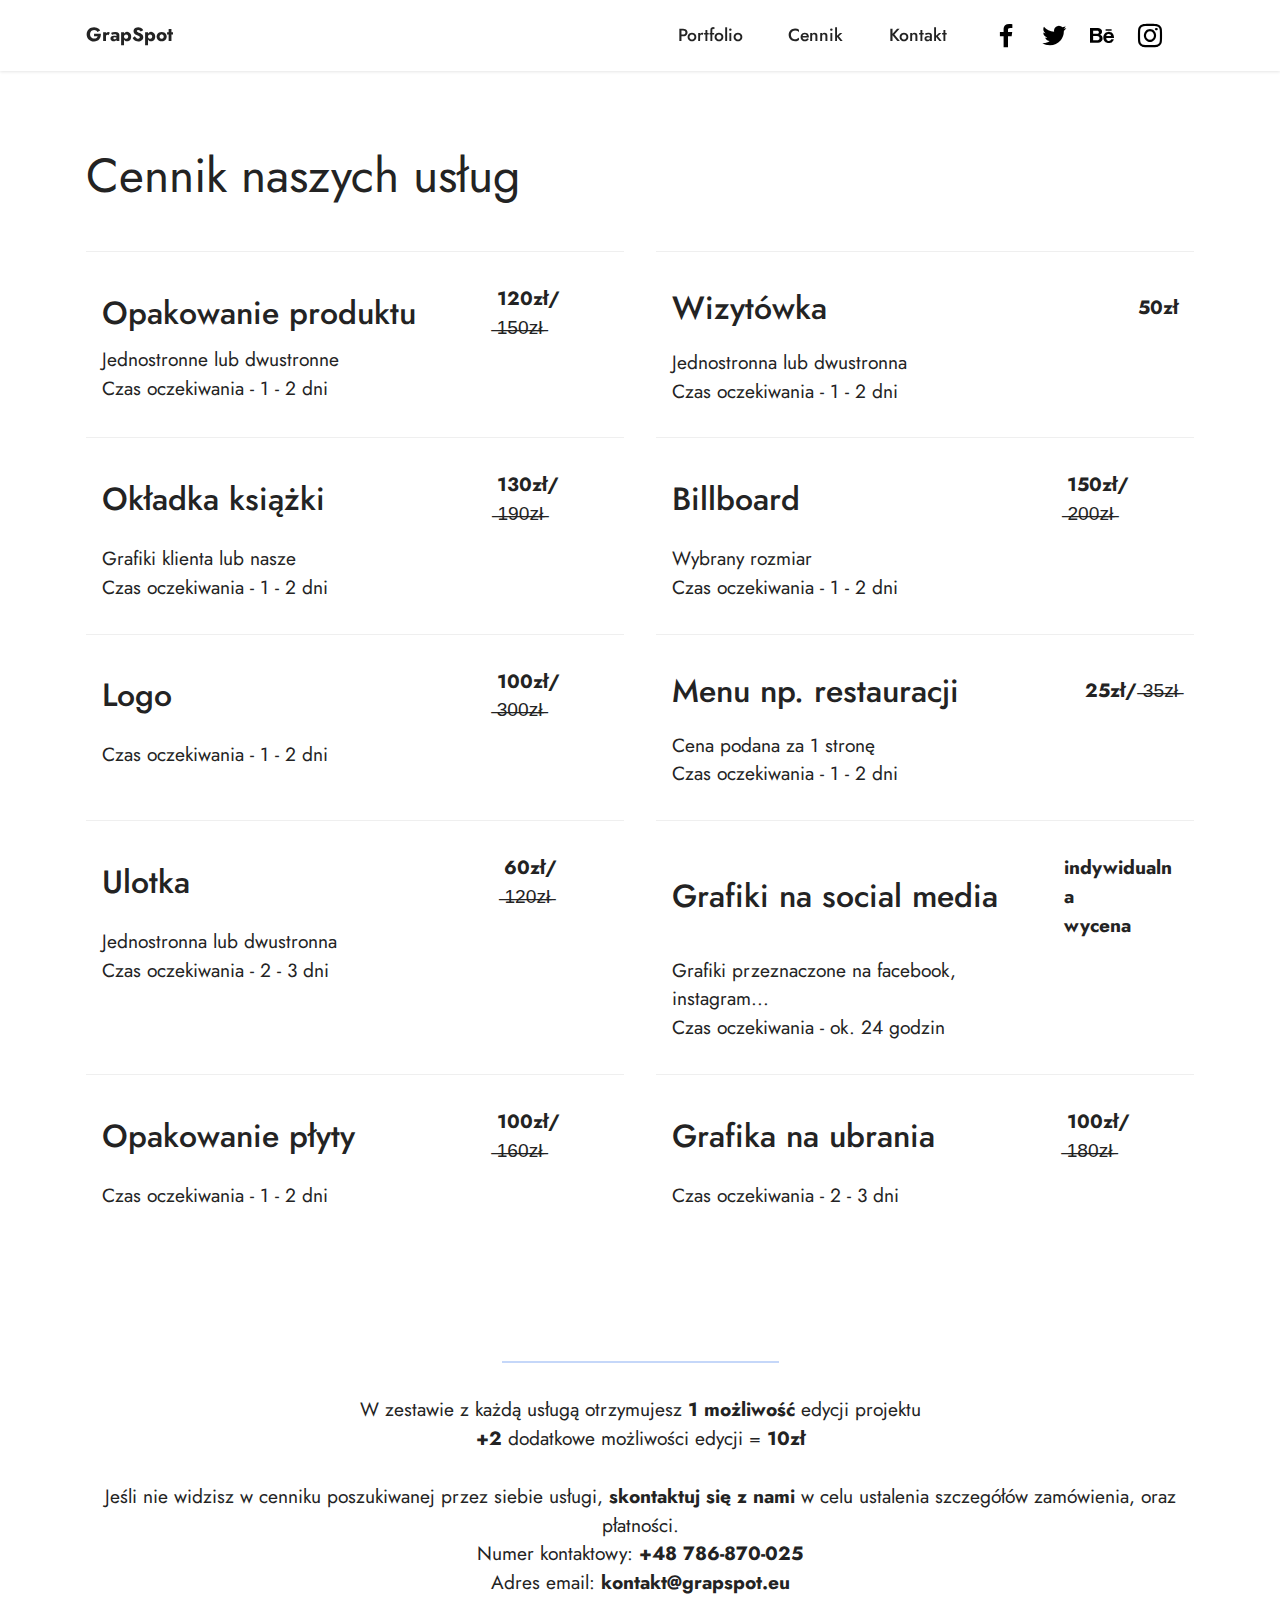
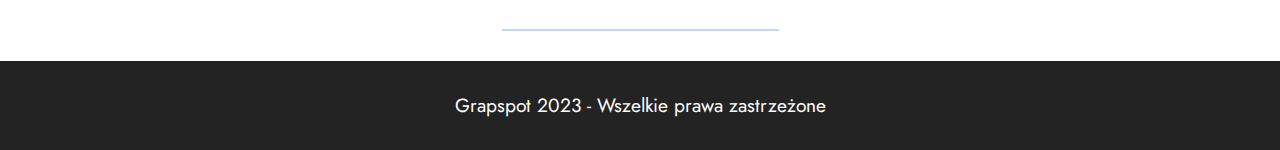
<file: prices.html>
<!DOCTYPE html>
<html  >
<head>
  
  <meta charset="UTF-8">
  <meta http-equiv="X-UA-Compatible" content="IE=edge">
  
  <meta name="viewport" content="width=device-width, initial-scale=1, minimum-scale=1">
  <link rel="shortcut icon" href="assets/images/logo-nofont.png" type="image/x-icon">
  <meta name="description" content="">
  
  
  <title>Cennik</title>
  <link rel="stylesheet" href="assets/bootstrap/css/bootstrap.min.css">
  <link rel="stylesheet" href="assets/bootstrap/css/bootstrap-grid.min.css">
  <link rel="stylesheet" href="assets/bootstrap/css/bootstrap-reboot.min.css">
  <link rel="stylesheet" href="assets/dropdown/css/style.css">
  <link rel="stylesheet" href="assets/socicon/css/styles.css">
  <link rel="stylesheet" href="assets/theme/css/style.css">
  <link rel="preload" href="https://fonts.googleapis.com/css?family=Jost:100,200,300,400,500,600,700,800,900,100i,200i,300i,400i,500i,600i,700i,800i,900i&display=swap" as="style" onload="this.onload=null;this.rel='stylesheet'">
  <noscript><link rel="stylesheet" href="https://fonts.googleapis.com/css?family=Jost:100,200,300,400,500,600,700,800,900,100i,200i,300i,400i,500i,600i,700i,800i,900i&display=swap"></noscript>
  <link rel="preload" as="style" href="assets/mobirise/css/mbr-additional.css"><link rel="stylesheet" href="assets/mobirise/css/mbr-additional.css" type="text/css">

  
  
  
</head>
<body>
  
  <section data-bs-version="5.1" class="menu menu1 cid-tl0vBkJvWO" once="menu" id="menu1-t">
    

    <nav class="navbar navbar-dropdown navbar-fixed-top navbar-expand-lg">
        <div class="container">
            <div class="navbar-brand">
                
                <span class="navbar-caption-wrap"><a class="navbar-caption text-black text-primary display-7" href="index.html#header19-3">GrapSpot</a></span>
            </div>
            <button class="navbar-toggler" type="button" data-toggle="collapse" data-bs-toggle="collapse" data-target="#navbarSupportedContent" data-bs-target="#navbarSupportedContent" aria-controls="navbarNavAltMarkup" aria-expanded="false" aria-label="Toggle navigation">
                <div class="hamburger">
                    <span></span>
                    <span></span>
                    <span></span>
                    <span></span>
                </div>
            </button>
            <div class="collapse navbar-collapse" id="navbarSupportedContent">
                <ul class="navbar-nav nav-dropdown nav-right" data-app-modern-menu="true"><li class="nav-item"><a class="nav-link link text-black text-primary display-4" href="portfolio.html">Portfolio</a></li>
                    <li class="nav-item"><a class="nav-link link text-black text-primary display-4" href="prices.html">Cennik</a></li>
                    <li class="nav-item"><a class="nav-link link text-black text-primary display-4" href="https://www.instagram.com/grapspot.eu/" target="_blank">Kontakt</a>
                    </li></ul>
                <div class="icons-menu">
                    <a class="iconfont-wrapper" href="https://www.facebook.com/GrapSpot" target="_blank">
                        <span class="p-2 mbr-iconfont socicon-facebook socicon"></span>
                    </a>
                    <a class="iconfont-wrapper" href="https://twitter.com/GrapSpot" target="_blank">
                        <span class="p-2 mbr-iconfont socicon-twitter socicon"></span>
                    </a>
                    <a class="iconfont-wrapper" href="https://www.behance.net/grapspot" target="_blank">
                        <span class="p-2 mbr-iconfont socicon-behance socicon"></span>
                    </a>
                    <a class="iconfont-wrapper" href="https://www.instagram.com/grapspot.eu/" target="_blank">
                        <span class="p-2 mbr-iconfont socicon-instagram socicon"></span>
                    </a>
                </div>
                
            </div>
        </div>
    </nav>
</section>

<section data-bs-version="5.1" class="services3 cid-tl6g9DCO1p" id="services3-v">
    <!---->
    
    <!---->
    <!--Overlay-->
    
    <!--Container-->
    <div class="container">
        <div class="row">
            <!--Titles-->
            <div class="title pb-5 col-12">
                <h2 class="align-left mbr-fonts-style display-2">
                    Cennik naszych usług</h2>
                
            </div>
            <!--Card-1-->
            <div class="card px-3 col-12 col-md-6">
                <div class="card-wrapper media-container-row media-container-row">
                    <div class="card-box">
                        <div class="top-line pb-1">
                            <h4 class="card-title mbr-fonts-style display-5">
                                Opakowanie produktu</h4>
                            <p class="mbr-text card-title cost mbr-fonts-style m-0 display-7"><strong>
                                120zł/</strong> ̶1̶5̶0̶z̶ł̶<br></p>
                        </div>
                        <div class="bottom-line">
                            <p class="mbr-text mbr-fonts-style display-7">
                                Jednostronne lub dwustronne<br>Czas oczekiwania - 1 - 2 dni<br></p>
                        </div>
                    </div>
                </div>
            </div>
            <!--Card-2-->
            <div class="card px-3 col-12 col-md-6">
                <div class="card-wrapper media-container-row media-container-row">
                    <div class="card-box">
                        <div class="top-line pb-3">
                            <h4 class="card-title mbr-fonts-style display-5">
                                Wizytówka</h4>
                            <p class="mbr-text card-title cost mbr-fonts-style m-0 display-7"><strong>
                                50zł</strong></p>
                        </div>
                        <div class="bottom-line">
                            <p class="mbr-text mbr-fonts-style display-7">
                                Jednostronna lub dwustronna<br>Czas oczekiwania - 1 - 2 dni<br></p>
                        </div>
                    </div>
                </div>
            </div>
            <!--Card-3-->
            <div class="card px-3 col-12 col-md-6">
                <div class="card-wrapper media-container-row media-container-row">
                    <div class="card-box">
                        <div class="top-line pb-3">
                            <h4 class="card-title mbr-fonts-style display-5">
                                Okładka książki</h4>
                            <p class="mbr-text card-title cost mbr-fonts-style m-0 display-7"><strong>
                                130zł/</strong> ̶1̶9̶0̶z̶ł̶</p>
                        </div>
                        <div class="bottom-line">
                            <p class="mbr-text mbr-fonts-style display-7">
                                Grafiki klienta lub nasze<br>Czas oczekiwania - 1 - 2 dni</p>
                        </div>
                    </div>
                </div>
            </div>
            <!--Card-4-->
            <div class="card px-3 col-12 col-md-6">
                <div class="card-wrapper media-container-row media-container-row">
                    <div class="card-box">
                        <div class="top-line pb-3">
                            <h4 class="card-title mbr-fonts-style display-5">
                                Billboard</h4>
                            <p class="mbr-text card-title cost mbr-fonts-style m-0 display-7"><strong>150zł/</strong> ̶2̶0̶0̶z̶ł̶</p>
                        </div>
                        <div class="bottom-line">
                            <p class="mbr-text mbr-fonts-style display-7">
                                Wybrany rozmiar<br>Czas oczekiwania - 1 - 2 dni<br></p>
                        </div>
                    </div>
                </div>
            </div>
            <!--Card-5-->
            <div class="card px-3 col-12 col-md-6">
                <div class="card-wrapper media-container-row media-container-row">
                    <div class="card-box">
                        <div class="top-line pb-3">
                            <h4 class="card-title mbr-fonts-style display-5">
                                Logo</h4>
                            <p class="mbr-text card-title cost mbr-fonts-style m-0 display-7"><strong>
                                100zł/</strong> ̶3̶0̶0̶z̶ł̶</p>
                        </div>
                        <div class="bottom-line">
                            <p class="mbr-text mbr-fonts-style display-7">
                                Czas oczekiwania - 1 - 2 dni</p>
                        </div>
                    </div>
                </div>
            </div>
            <!--Card-6-->
            <div class="card px-3 col-12 col-md-6">
                <div class="card-wrapper media-container-row media-container-row">
                    <div class="card-box">
                        <div class="top-line pb-3">
                            <h4 class="card-title mbr-fonts-style display-5">
                                Menu np. restauracji</h4>
                            <p class="mbr-text card-title cost mbr-fonts-style m-0 display-7"><strong>25zł/</strong> ̶3̶5̶z̶ł̶</p>
                        </div>
                        <div class="bottom-line">
                            <p class="mbr-text mbr-fonts-style display-7">
                                Cena podana za 1 stronę<br>Czas oczekiwania - 1 - 2 dni<br></p>
                        </div>
                    </div>
                </div>
            </div>
            <!--Card-7-->
            <div class="card px-3 col-12 col-md-6">
                <div class="card-wrapper media-container-row media-container-row">
                    <div class="card-box">
                        <div class="top-line pb-3">
                            <h4 class="card-title mbr-fonts-style display-5">
                                Ulotka</h4>
                            <p class="mbr-text card-title cost mbr-fonts-style m-0 display-7"><strong>60zł/</strong> ̶1̶2̶0̶z̶ł̶</p>
                        </div>
                        <div class="bottom-line">
                            <p class="mbr-text mbr-fonts-style display-7">
                                Jednostronna lub dwustronna<br>Czas oczekiwania - 2 - 3 dni<br></p>
                        </div>
                    </div>
                </div>
            </div>
            <!--Card-8-->
            <div class="card px-3 col-12 col-md-6">
                <div class="card-wrapper media-container-row media-container-row">
                    <div class="card-box">
                        <div class="top-line pb-3">
                            <h4 class="card-title mbr-fonts-style display-5">
                                Grafiki na social media</h4>
                            <p class="mbr-text card-title cost mbr-fonts-style m-0 display-7"><strong>indywidualna<br>wycena</strong></p>
                        </div>
                        <div class="bottom-line">
                            <p class="mbr-text mbr-fonts-style display-7">
                                Grafiki przeznaczone na facebook, instagram...<br>Czas oczekiwania - ok. 24 godzin<br></p>
                        </div>
                    </div>
                </div>
            </div>
            <!--Card-9-->
            <div class="card px-3 col-12 col-md-6">
                <div class="card-wrapper media-container-row media-container-row">
                    <div class="card-box">
                        <div class="top-line pb-3">
                            <h4 class="card-title mbr-fonts-style display-5">
                                Opakowanie płyty</h4>
                            <p class="mbr-text card-title cost mbr-fonts-style m-0 display-7"><strong>100zł/</strong> ̶1̶6̶0̶z̶ł̶</p>
                        </div>
                        <div class="bottom-line">
                            <p class="mbr-text mbr-fonts-style display-7">Czas oczekiwania - 1 - 2 dni</p>
                        </div>
                    </div>
                </div>
            </div>
            <!--Card-10-->
            <div class="card px-3 col-12 col-md-6">
                <div class="card-wrapper media-container-row media-container-row">
                    <div class="card-box">
                        <div class="top-line pb-3">
                            <h4 class="card-title mbr-fonts-style display-5">
                                Grafika na ubrania</h4>
                            <p class="mbr-text card-title cost mbr-fonts-style m-0 display-7"><strong>
                                100zł/</strong> ̶1̶8̶0̶z̶ł̶</p>
                        </div>
                        <div class="bottom-line">
                            <p class="mbr-text mbr-fonts-style display-7">
                                Czas oczekiwania - 2 - 3 dni
                            </p>
                        </div>
                    </div>
                </div>
            </div>
            <!--Card-11-->
            
            <!--Card-12-->
            
        </div>
    </div>
</section>

<section data-bs-version="5.1" class="mbr-section article content9 cid-tl6iRLyv3e" id="content9-w">
    
     

    <div class="container">
        <div class="inner-container" style="width: 100%;">
            <hr class="line" style="width: 25%;">
            <div class="section-text align-center mbr-fonts-style display-7">W zestawie z każdą usługą otrzymujesz <strong>1 możliwość</strong> edycji projektu<div><strong>+2</strong> dodatkowe możliwości edycji = <strong>10zł</strong><br><br>Jeśli nie widzisz w cenniku poszukiwanej przez siebie usługi, <strong>skontaktuj się z nami</strong> w celu ustalenia szczegółów zamówienia, oraz płatności.
<div>Numer kontaktowy: <strong>+48 786-870-025
</strong></div><div>Adres email: <strong>kontakt@grapspot.eu</strong></div></div></div>
            <hr class="line" style="width: 25%;">
        </div>
        </div>
</section>

<section data-bs-version="5.1" class="footer7 cid-tl15AIDRrR" once="footers" id="footer7-u">

    

    

    <div class="container">
        <div class="media-container-row align-center mbr-white">
            <div class="col-12">
                <p class="mbr-text mb-0 mbr-fonts-style display-7">
                    Grapspot 2023 - Wszelkie prawa zastrzeżone</p>
            </div>
        </div>
    </div>
</section><section><a href="https://mobiri.se"></a><a href="https://mobiri.se"></a></section><script src="assets/bootstrap/js/bootstrap.bundle.min.js"></script>  <script src="assets/smoothscroll/smooth-scroll.js"></script>  <script src="assets/ytplayer/index.js"></script>  <script src="assets/dropdown/js/navbar-dropdown.js"></script>  <script src="assets/theme/js/script.js"></script>  
  
  
</body>
</html>
</file>
<file: assets/dropdown/css/style.css>
.navbar-dropdown {
  left: 0;
  padding: 0;
  position: absolute;
  right: 0;
  top: 0;
  transition: all 0.45s ease;
  z-index: 1030;
  background: #282828; }
  .navbar-dropdown .navbar-logo {
    margin-right: 0.8rem;
    transition: margin 0.3s ease-in-out;
    vertical-align: middle; }
    .navbar-dropdown .navbar-logo img {
      height: 3.125rem;
      transition: all 0.3s ease-in-out; }
    .navbar-dropdown .navbar-logo.mbr-iconfont {
      font-size: 3.125rem;
      line-height: 3.125rem; }
  .navbar-dropdown .navbar-caption {
    font-weight: 700;
    white-space: normal;
    vertical-align: -4px;
    line-height: 3.125rem !important; }
    .navbar-dropdown .navbar-caption, .navbar-dropdown .navbar-caption:hover {
      color: inherit;
      text-decoration: none; }
  .navbar-dropdown .mbr-iconfont + .navbar-caption {
    vertical-align: -1px; }
  .navbar-dropdown.navbar-fixed-top {
    position: fixed; }
  .navbar-dropdown .navbar-brand span {
    vertical-align: -4px; }
  .navbar-dropdown.bg-color.transparent {
    background: none; }
  .navbar-dropdown.navbar-short .navbar-brand {
    padding: 0.625rem 0; }
    .navbar-dropdown.navbar-short .navbar-brand span {
      vertical-align: -1px; }
  .navbar-dropdown.navbar-short .navbar-caption {
    line-height: 2.375rem !important;
    vertical-align: -2px; }
  .navbar-dropdown.navbar-short .navbar-logo {
    margin-right: 0.5rem; }
    .navbar-dropdown.navbar-short .navbar-logo img {
      height: 2.375rem; }
    .navbar-dropdown.navbar-short .navbar-logo.mbr-iconfont {
      font-size: 2.375rem;
      line-height: 2.375rem; }
  .navbar-dropdown.navbar-short .mbr-table-cell {
    height: 3.625rem; }
  .navbar-dropdown .navbar-close {
    left: 0.6875rem;
    position: fixed;
    top: 0.75rem;
    z-index: 1000; }
  .navbar-dropdown .hamburger-icon {
    content: "";
    display: inline-block;
    vertical-align: middle;
    width: 16px;
    -webkit-box-shadow: 0 -6px 0 1px #282828,0 0 0 1px #282828,0 6px 0 1px #282828;
    -moz-box-shadow: 0 -6px 0 1px #282828,0 0 0 1px #282828,0 6px 0 1px #282828;
    box-shadow: 0 -6px 0 1px #282828,0 0 0 1px #282828,0 6px 0 1px #282828; }

.dropdown-menu .dropdown-toggle[data-toggle="dropdown-submenu"]::after {
  border-bottom: 0.35em solid transparent;
  border-left: 0.35em solid;
  border-right: 0;
  border-top: 0.35em solid transparent;
  margin-left: 0.3rem; }

.dropdown-menu .dropdown-item:focus {
  outline: 0; }

.nav-dropdown {
  font-size: 0.75rem;
  font-weight: 500;
  height: auto !important; }
  .nav-dropdown .nav-btn {
    padding-left: 1rem; }
  .nav-dropdown .link {
    margin: .667em 1.667em;
    font-weight: 500;
    padding: 0;
    transition: color .2s ease-in-out; }
    .nav-dropdown .link.dropdown-toggle {
      margin-right: 2.583em; }
      .nav-dropdown .link.dropdown-toggle::after {
        margin-left: .25rem;
        border-top: 0.35em solid;
        border-right: 0.35em solid transparent;
        border-left: 0.35em solid transparent;
        border-bottom: 0; }
      .nav-dropdown .link.dropdown-toggle[aria-expanded="true"] {
        margin: 0;
        padding: 0.667em 3.263em  0.667em 1.667em; }
  .nav-dropdown .link::after,
  .nav-dropdown .dropdown-item::after {
    color: inherit; }
  .nav-dropdown .btn {
    font-size: 0.75rem;
    font-weight: 700;
    letter-spacing: 0;
    margin-bottom: 0;
    padding-left: 1.25rem;
    padding-right: 1.25rem; }
  .nav-dropdown .dropdown-menu {
    border-radius: 0;
    border: 0;
    left: 0;
    margin: 0;
    padding-bottom: 1.25rem;
    padding-top: 1.25rem;
    position: relative; }
  .nav-dropdown .dropdown-submenu {
    margin-left: 0.125rem;
    top: 0; }
  .nav-dropdown .dropdown-item {
    font-weight: 500;
    line-height: 2;
    padding: 0.3846em 4.615em 0.3846em 1.5385em;
    position: relative;
    transition: color .2s ease-in-out, background-color .2s ease-in-out; }
    .nav-dropdown .dropdown-item::after {
      margin-top: -0.3077em;
      position: absolute;
      right: 1.1538em;
      top: 50%; }
    .nav-dropdown .dropdown-item:focus, .nav-dropdown .dropdown-item:hover {
      background: none; }

@media (max-width: 767px) {
  .nav-dropdown.navbar-toggleable-sm {
    bottom: 0;
    display: none;
    left: 0;
    overflow-x: hidden;
    position: fixed;
    top: 0;
    transform: translateX(-100%);
    -ms-transform: translateX(-100%);
    -webkit-transform: translateX(-100%);
    width: 18.75rem;
    z-index: 999; } }
.nav-dropdown.navbar-toggleable-xl {
  bottom: 0;
  display: none;
  left: 0;
  overflow-x: hidden;
  position: fixed;
  top: 0;
  transform: translateX(-100%);
  -ms-transform: translateX(-100%);
  -webkit-transform: translateX(-100%);
  width: 18.75rem;
  z-index: 999; }

.nav-dropdown-sm {
  display: block !important;
  overflow-x: hidden;
  overflow: auto;
  padding-top: 3.875rem; }
  .nav-dropdown-sm::after {
    content: "";
    display: block;
    height: 3rem;
    width: 100%; }
  .nav-dropdown-sm.collapse.in ~ .navbar-close {
    display: block !important; }
  .nav-dropdown-sm.collapsing, .nav-dropdown-sm.collapse.in {
    transform: translateX(0);
    -ms-transform: translateX(0);
    -webkit-transform: translateX(0);
    transition: all 0.25s ease-out;
    -webkit-transition: all 0.25s ease-out;
    background: #282828; }
  .nav-dropdown-sm.collapsing[aria-expanded="false"] {
    transform: translateX(-100%);
    -ms-transform: translateX(-100%);
    -webkit-transform: translateX(-100%); }
  .nav-dropdown-sm .nav-item {
    display: block;
    margin-left: 0 !important;
    padding-left: 0; }
  .nav-dropdown-sm .link,
  .nav-dropdown-sm .dropdown-item {
    border-top: 1px dotted rgba(255, 255, 255, 0.1);
    font-size: 0.8125rem;
    line-height: 1.6;
    margin: 0 !important;
    padding: 0.875rem 2.4rem 0.875rem 1.5625rem !important;
    position: relative;
    white-space: normal; }
    .nav-dropdown-sm .link:focus, .nav-dropdown-sm .link:hover,
    .nav-dropdown-sm .dropdown-item:focus,
    .nav-dropdown-sm .dropdown-item:hover {
      background: rgba(0, 0, 0, 0.2) !important;
      color: #c0a375; }
  .nav-dropdown-sm .nav-btn {
    position: relative;
    padding: 1.5625rem 1.5625rem 0 1.5625rem; }
    .nav-dropdown-sm .nav-btn::before {
      border-top: 1px dotted rgba(255, 255, 255, 0.1);
      content: "";
      left: 0;
      position: absolute;
      top: 0;
      width: 100%; }
    .nav-dropdown-sm .nav-btn + .nav-btn {
      padding-top: 0.625rem; }
      .nav-dropdown-sm .nav-btn + .nav-btn::before {
        display: none; }
  .nav-dropdown-sm .btn {
    padding: 0.625rem 0; }
  .nav-dropdown-sm .dropdown-toggle[data-toggle="dropdown-submenu"]::after {
    margin-left: .25rem;
    border-top: 0.35em solid;
    border-right: 0.35em solid transparent;
    border-left: 0.35em solid transparent;
    border-bottom: 0; }
  .nav-dropdown-sm .dropdown-toggle[data-toggle="dropdown-submenu"][aria-expanded="true"]::after {
    border-top: 0;
    border-right: 0.35em solid transparent;
    border-left: 0.35em solid transparent;
    border-bottom: 0.35em solid; }
  .nav-dropdown-sm .dropdown-menu {
    margin: 0;
    padding: 0;
    position: relative;
    top: 0;
    left: 0;
    width: 100%;
    border: 0;
    float: none;
    border-radius: 0;
    background: none; }
  .nav-dropdown-sm .dropdown-submenu {
    left: 100%;
    margin-left: 0.125rem;
    margin-top: -1.25rem;
    top: 0; }

.navbar-toggleable-sm .nav-dropdown .dropdown-menu {
  position: absolute; }

.navbar-toggleable-sm .nav-dropdown .dropdown-submenu {
  left: 100%;
  margin-left: 0.125rem;
  margin-top: -1.25rem;
  top: 0; }

.navbar-toggleable-sm.opened .nav-dropdown .dropdown-menu {
  position: relative; }

.navbar-toggleable-sm.opened .nav-dropdown .dropdown-submenu {
  left: 0;
  margin-left: 00rem;
  margin-top: 0rem;
  top: 0; }

.is-builder .nav-dropdown.collapsing {
  transition: none !important; }
</file>
<file: assets/socicon/css/styles.css>
@charset "UTF-8";

@font-face {
  font-family: 'Socicon';
  src:  url('../fonts/socicon.eot');
  src:  url('../fonts/socicon.eot?#iefix') format('embedded-opentype'),
    url('../fonts/socicon.woff2') format('woff2'),
    url('../fonts/socicon.ttf') format('truetype'),
    url('../fonts/socicon.woff') format('woff'),
    url('../fonts/socicon.svg#socicon') format('svg');
  font-weight: normal;
  font-style: normal;
  font-display: swap;
}

[data-icon]:before {
  font-family: "socicon" !important;
  content: attr(data-icon);
  font-style: normal !important;
  font-weight: normal !important;
  font-variant: normal !important;
  text-transform: none !important;
  speak: none;
  line-height: 1;
  -webkit-font-smoothing: antialiased;
  -moz-osx-font-smoothing: grayscale;
}

[class^="socicon-"], [class*=" socicon-"] {
  /* use !important to prevent issues with browser extensions that change fonts */
  font-family: 'Socicon' !important;
  speak: none;
  font-style: normal;
  font-weight: normal;
  font-variant: normal;
  text-transform: none;
  line-height: 1;

  /* Better Font Rendering =========== */
  -webkit-font-smoothing: antialiased;
  -moz-osx-font-smoothing: grayscale;
}

.socicon-eitaa:before {
  content: "\e97c";
}
.socicon-soroush:before {
  content: "\e97d";
}
.socicon-bale:before {
  content: "\e97e";
}
.socicon-zazzle:before {
  content: "\e97b";
}
.socicon-society6:before {
  content: "\e97a";
}
.socicon-redbubble:before {
  content: "\e979";
}
.socicon-avvo:before {
  content: "\e978";
}
.socicon-stitcher:before {
  content: "\e977";
}
.socicon-googlehangouts:before {
  content: "\e974";
}
.socicon-dlive:before {
  content: "\e975";
}
.socicon-vsco:before {
  content: "\e976";
}
.socicon-flipboard:before {
  content: "\e973";
}
.socicon-ubuntu:before {
  content: "\e958";
}
.socicon-artstation:before {
  content: "\e959";
}
.socicon-invision:before {
  content: "\e95a";
}
.socicon-torial:before {
  content: "\e95b";
}
.socicon-collectorz:before {
  content: "\e95c";
}
.socicon-seenthis:before {
  content: "\e95d";
}
.socicon-googleplaymusic:before {
  content: "\e95e";
}
.socicon-debian:before {
  content: "\e95f";
}
.socicon-filmfreeway:before {
  content: "\e960";
}
.socicon-gnome:before {
  content: "\e961";
}
.socicon-itchio:before {
  content: "\e962";
}
.socicon-jamendo:before {
  content: "\e963";
}
.socicon-mix:before {
  content: "\e964";
}
.socicon-sharepoint:before {
  content: "\e965";
}
.socicon-tinder:before {
  content: "\e966";
}
.socicon-windguru:before {
  content: "\e967";
}
.socicon-cdbaby:before {
  content: "\e968";
}
.socicon-elementaryos:before {
  content: "\e969";
}
.socicon-stage32:before {
  content: "\e96a";
}
.socicon-tiktok:before {
  content: "\e96b";
}
.socicon-gitter:before {
  content: "\e96c";
}
.socicon-letterboxd:before {
  content: "\e96d";
}
.socicon-threema:before {
  content: "\e96e";
}
.socicon-splice:before {
  content: "\e96f";
}
.socicon-metapop:before {
  content: "\e970";
}
.socicon-naver:before {
  content: "\e971";
}
.socicon-remote:before {
  content: "\e972";
}
.socicon-internet:before {
  content: "\e957";
}
.socicon-moddb:before {
  content: "\e94b";
}
.socicon-indiedb:before {
  content: "\e94c";
}
.socicon-traxsource:before {
  content: "\e94d";
}
.socicon-gamefor:before {
  content: "\e94e";
}
.socicon-pixiv:before {
  content: "\e94f";
}
.socicon-myanimelist:before {
  content: "\e950";
}
.socicon-blackberry:before {
  content: "\e951";
}
.socicon-wickr:before {
  content: "\e952";
}
.socicon-spip:before {
  content: "\e953";
}
.socicon-napster:before {
  content: "\e954";
}
.socicon-beatport:before {
  content: "\e955";
}
.socicon-hackerone:before {
  content: "\e956";
}
.socicon-hackernews:before {
  content: "\e946";
}
.socicon-smashwords:before {
  content: "\e947";
}
.socicon-kobo:before {
  content: "\e948";
}
.socicon-bookbub:before {
  content: "\e949";
}
.socicon-mailru:before {
  content: "\e94a";
}
.socicon-gitlab:before {
  content: "\e945";
}
.socicon-instructables:before {
  content: "\e944";
}
.socicon-portfolio:before {
  content: "\e943";
}
.socicon-codered:before {
  content: "\e940";
}
.socicon-origin:before {
  content: "\e941";
}
.socicon-nextdoor:before {
  content: "\e942";
}
.socicon-udemy:before {
  content: "\e93f";
}
.socicon-livemaster:before {
  content: "\e93e";
}
.socicon-crunchbase:before {
  content: "\e93b";
}
.socicon-homefy:before {
  content: "\e93c";
}
.socicon-calendly:before {
  content: "\e93d";
}
.socicon-realtor:before {
  content: "\e90f";
}
.socicon-tidal:before {
  content: "\e910";
}
.socicon-qobuz:before {
  content: "\e911";
}
.socicon-natgeo:before {
  content: "\e912";
}
.socicon-mastodon:before {
  content: "\e913";
}
.socicon-unsplash:before {
  content: "\e914";
}
.socicon-homeadvisor:before {
  content: "\e915";
}
.socicon-angieslist:before {
  content: "\e916";
}
.socicon-codepen:before {
  content: "\e917";
}
.socicon-slack:before {
  content: "\e918";
}
.socicon-openaigym:before {
  content: "\e919";
}
.socicon-logmein:before {
  content: "\e91a";
}
.socicon-fiverr:before {
  content: "\e91b";
}
.socicon-gotomeeting:before {
  content: "\e91c";
}
.socicon-aliexpress:before {
  content: "\e91d";
}
.socicon-guru:before {
  content: "\e91e";
}
.socicon-appstore:before {
  content: "\e91f";
}
.socicon-homes:before {
  content: "\e920";
}
.socicon-zoom:before {
  content: "\e921";
}
.socicon-alibaba:before {
  content: "\e922";
}
.socicon-craigslist:before {
  content: "\e923";
}
.socicon-wix:before {
  content: "\e924";
}
.socicon-redfin:before {
  content: "\e925";
}
.socicon-googlecalendar:before {
  content: "\e926";
}
.socicon-shopify:before {
  content: "\e927";
}
.socicon-freelancer:before {
  content: "\e928";
}
.socicon-seedrs:before {
  content: "\e929";
}
.socicon-bing:before {
  content: "\e92a";
}
.socicon-doodle:before {
  content: "\e92b";
}
.socicon-bonanza:before {
  content: "\e92c";
}
.socicon-squarespace:before {
  content: "\e92d";
}
.socicon-toptal:before {
  content: "\e92e";
}
.socicon-gust:before {
  content: "\e92f";
}
.socicon-ask:before {
  content: "\e930";
}
.socicon-trulia:before {
  content: "\e931";
}
.socicon-loomly:before {
  content: "\e932";
}
.socicon-ghost:before {
  content: "\e933";
}
.socicon-upwork:before {
  content: "\e934";
}
.socicon-fundable:before {
  content: "\e935";
}
.socicon-booking:before {
  content: "\e936";
}
.socicon-googlemaps:before {
  content: "\e937";
}
.socicon-zillow:before {
  content: "\e938";
}
.socicon-niconico:before {
  content: "\e939";
}
.socicon-toneden:before {
  content: "\e93a";
}
.socicon-augment:before {
  content: "\e908";
}
.socicon-bitbucket:before {
  content: "\e909";
}
.socicon-fyuse:before {
  content: "\e90a";
}
.socicon-yt-gaming:before {
  content: "\e90b";
}
.socicon-sketchfab:before {
  content: "\e90c";
}
.socicon-mobcrush:before {
  content: "\e90d";
}
.socicon-microsoft:before {
  content: "\e90e";
}
.socicon-pandora:before {
  content: "\e907";
}
.socicon-messenger:before {
  content: "\e906";
}
.socicon-gamewisp:before {
  content: "\e905";
}
.socicon-bloglovin:before {
  content: "\e904";
}
.socicon-tunein:before {
  content: "\e903";
}
.socicon-gamejolt:before {
  content: "\e901";
}
.socicon-trello:before {
  content: "\e902";
}
.socicon-spreadshirt:before {
  content: "\e900";
}
.socicon-500px:before {
  content: "\e000";
}
.socicon-8tracks:before {
  content: "\e001";
}
.socicon-airbnb:before {
  content: "\e002";
}
.socicon-alliance:before {
  content: "\e003";
}
.socicon-amazon:before {
  content: "\e004";
}
.socicon-amplement:before {
  content: "\e005";
}
.socicon-android:before {
  content: "\e006";
}
.socicon-angellist:before {
  content: "\e007";
}
.socicon-apple:before {
  content: "\e008";
}
.socicon-appnet:before {
  content: "\e009";
}
.socicon-baidu:before {
  content: "\e00a";
}
.socicon-bandcamp:before {
  content: "\e00b";
}
.socicon-battlenet:before {
  content: "\e00c";
}
.socicon-mixer:before {
  content: "\e00d";
}
.socicon-bebee:before {
  content: "\e00e";
}
.socicon-bebo:before {
  content: "\e00f";
}
.socicon-behance:before {
  content: "\e010";
}
.socicon-blizzard:before {
  content: "\e011";
}
.socicon-blogger:before {
  content: "\e012";
}
.socicon-buffer:before {
  content: "\e013";
}
.socicon-chrome:before {
  content: "\e014";
}
.socicon-coderwall:before {
  content: "\e015";
}
.socicon-curse:before {
  content: "\e016";
}
.socicon-dailymotion:before {
  content: "\e017";
}
.socicon-deezer:before {
  content: "\e018";
}
.socicon-delicious:before {
  content: "\e019";
}
.socicon-deviantart:before {
  content: "\e01a";
}
.socicon-diablo:before {
  content: "\e01b";
}
.socicon-digg:before {
  content: "\e01c";
}
.socicon-discord:before {
  content: "\e01d";
}
.socicon-disqus:before {
  content: "\e01e";
}
.socicon-douban:before {
  content: "\e01f";
}
.socicon-draugiem:before {
  content: "\e020";
}
.socicon-dribbble:before {
  content: "\e021";
}
.socicon-drupal:before {
  content: "\e022";
}
.socicon-ebay:before {
  content: "\e023";
}
.socicon-ello:before {
  content: "\e024";
}
.socicon-endomodo:before {
  content: "\e025";
}
.socicon-envato:before {
  content: "\e026";
}
.socicon-etsy:before {
  content: "\e027";
}
.socicon-facebook:before {
  content: "\e028";
}
.socicon-feedburner:before {
  content: "\e029";
}
.socicon-filmweb:before {
  content: "\e02a";
}
.socicon-firefox:before {
  content: "\e02b";
}
.socicon-flattr:before {
  content: "\e02c";
}
.socicon-flickr:before {
  content: "\e02d";
}
.socicon-formulr:before {
  content: "\e02e";
}
.socicon-forrst:before {
  content: "\e02f";
}
.socicon-foursquare:before {
  content: "\e030";
}
.socicon-friendfeed:before {
  content: "\e031";
}
.socicon-github:before {
  content: "\e032";
}
.socicon-goodreads:before {
  content: "\e033";
}
.socicon-google:before {
  content: "\e034";
}
.socicon-googlescholar:before {
  content: "\e035";
}
.socicon-googlegroups:before {
  content: "\e036";
}
.socicon-googlephotos:before {
  content: "\e037";
}
.socicon-googleplus:before {
  content: "\e038";
}
.socicon-grooveshark:before {
  content: "\e039";
}
.socicon-hackerrank:before {
  content: "\e03a";
}
.socicon-hearthstone:before {
  content: "\e03b";
}
.socicon-hellocoton:before {
  content: "\e03c";
}
.socicon-heroes:before {
  content: "\e03d";
}
.socicon-smashcast:before {
  content: "\e03e";
}
.socicon-horde:before {
  content: "\e03f";
}
.socicon-houzz:before {
  content: "\e040";
}
.socicon-icq:before {
  content: "\e041";
}
.socicon-identica:before {
  content: "\e042";
}
.socicon-imdb:before {
  content: "\e043";
}
.socicon-instagram:before {
  content: "\e044";
}
.socicon-issuu:before {
  content: "\e045";
}
.socicon-istock:before {
  content: "\e046";
}
.socicon-itunes:before {
  content: "\e047";
}
.socicon-keybase:before {
  content: "\e048";
}
.socicon-lanyrd:before {
  content: "\e049";
}
.socicon-lastfm:before {
  content: "\e04a";
}
.socicon-line:before {
  content: "\e04b";
}
.socicon-linkedin:before {
  content: "\e04c";
}
.socicon-livejournal:before {
  content: "\e04d";
}
.socicon-lyft:before {
  content: "\e04e";
}
.socicon-macos:before {
  content: "\e04f";
}
.socicon-mail:before {
  content: "\e050";
}
.socicon-medium:before {
  content: "\e051";
}
.socicon-meetup:before {
  content: "\e052";
}
.socicon-mixcloud:before {
  content: "\e053";
}
.socicon-modelmayhem:before {
  content: "\e054";
}
.socicon-mumble:before {
  content: "\e055";
}
.socicon-myspace:before {
  content: "\e056";
}
.socicon-newsvine:before {
  content: "\e057";
}
.socicon-nintendo:before {
  content: "\e058";
}
.socicon-npm:before {
  content: "\e059";
}
.socicon-odnoklassniki:before {
  content: "\e05a";
}
.socicon-openid:before {
  content: "\e05b";
}
.socicon-opera:before {
  content: "\e05c";
}
.socicon-outlook:before {
  content: "\e05d";
}
.socicon-overwatch:before {
  content: "\e05e";
}
.socicon-patreon:before {
  content: "\e05f";
}
.socicon-paypal:before {
  content: "\e060";
}
.socicon-periscope:before {
  content: "\e061";
}
.socicon-persona:before {
  content: "\e062";
}
.socicon-pinterest:before {
  content: "\e063";
}
.socicon-play:before {
  content: "\e064";
}
.socicon-player:before {
  content: "\e065";
}
.socicon-playstation:before {
  content: "\e066";
}
.socicon-pocket:before {
  content: "\e067";
}
.socicon-qq:before {
  content: "\e068";
}
.socicon-quora:before {
  content: "\e069";
}
.socicon-raidcall:before {
  content: "\e06a";
}
.socicon-ravelry:before {
  content: "\e06b";
}
.socicon-reddit:before {
  content: "\e06c";
}
.socicon-renren:before {
  content: "\e06d";
}
.socicon-researchgate:before {
  content: "\e06e";
}
.socicon-residentadvisor:before {
  content: "\e06f";
}
.socicon-reverbnation:before {
  content: "\e070";
}
.socicon-rss:before {
  content: "\e071";
}
.socicon-sharethis:before {
  content: "\e072";
}
.socicon-skype:before {
  content: "\e073";
}
.socicon-slideshare:before {
  content: "\e074";
}
.socicon-smugmug:before {
  content: "\e075";
}
.socicon-snapchat:before {
  content: "\e076";
}
.socicon-songkick:before {
  content: "\e077";
}
.socicon-soundcloud:before {
  content: "\e078";
}
.socicon-spotify:before {
  content: "\e079";
}
.socicon-stackexchange:before {
  content: "\e07a";
}
.socicon-stackoverflow:before {
  content: "\e07b";
}
.socicon-starcraft:before {
  content: "\e07c";
}
.socicon-stayfriends:before {
  content: "\e07d";
}
.socicon-steam:before {
  content: "\e07e";
}
.socicon-storehouse:before {
  content: "\e07f";
}
.socicon-strava:before {
  content: "\e080";
}
.socicon-streamjar:before {
  content: "\e081";
}
.socicon-stumbleupon:before {
  content: "\e082";
}
.socicon-swarm:before {
  content: "\e083";
}
.socicon-teamspeak:before {
  content: "\e084";
}
.socicon-teamviewer:before {
  content: "\e085";
}
.socicon-technorati:before {
  content: "\e086";
}
.socicon-telegram:before {
  content: "\e087";
}
.socicon-tripadvisor:before {
  content: "\e088";
}
.socicon-tripit:before {
  content: "\e089";
}
.socicon-triplej:before {
  content: "\e08a";
}
.socicon-tumblr:before {
  content: "\e08b";
}
.socicon-twitch:before {
  content: "\e08c";
}
.socicon-twitter:before {
  content: "\e08d";
}
.socicon-uber:before {
  content: "\e08e";
}
.socicon-ventrilo:before {
  content: "\e08f";
}
.socicon-viadeo:before {
  content: "\e090";
}
.socicon-viber:before {
  content: "\e091";
}
.socicon-viewbug:before {
  content: "\e092";
}
.socicon-vimeo:before {
  content: "\e093";
}
.socicon-vine:before {
  content: "\e094";
}
.socicon-vkontakte:before {
  content: "\e095";
}
.socicon-warcraft:before {
  content: "\e096";
}
.socicon-wechat:before {
  content: "\e097";
}
.socicon-weibo:before {
  content: "\e098";
}
.socicon-whatsapp:before {
  content: "\e099";
}
.socicon-wikipedia:before {
  content: "\e09a";
}
.socicon-windows:before {
  content: "\e09b";
}
.socicon-wordpress:before {
  content: "\e09c";
}
.socicon-wykop:before {
  content: "\e09d";
}
.socicon-xbox:before {
  content: "\e09e";
}
.socicon-xing:before {
  content: "\e09f";
}
.socicon-yahoo:before {
  content: "\e0a0";
}
.socicon-yammer:before {
  content: "\e0a1";
}
.socicon-yandex:before {
  content: "\e0a2";
}
.socicon-yelp:before {
  content: "\e0a3";
}
.socicon-younow:before {
  content: "\e0a4";
}
.socicon-youtube:before {
  content: "\e0a5";
}
.socicon-zapier:before {
  content: "\e0a6";
}
.socicon-zerply:before {
  content: "\e0a7";
}
.socicon-zomato:before {
  content: "\e0a8";
}
.socicon-zynga:before {
  content: "\e0a9";
}
</file>
<file: assets/theme/css/style.css>
@charset "UTF-8";
section {
  background-color: #ffffff;
}

body {
  font-style: normal;
  line-height: 1.5;
  font-weight: 400;
  color: #232323;
  position: relative;
}

button {
  background-color: transparent;
  border-color: transparent;
}

section,
.container,
.container-fluid {
  position: relative;
  word-wrap: break-word;
}

a.mbr-iconfont:hover {
  text-decoration: none;
}

.article .lead p,
.article .lead ul,
.article .lead ol,
.article .lead pre,
.article .lead blockquote {
  margin-bottom: 0;
}

a {
  font-style: normal;
  font-weight: 400;
  cursor: pointer;
}
a, a:hover {
  text-decoration: none;
}

.mbr-section-title {
  font-style: normal;
  line-height: 1.3;
}

.mbr-section-subtitle {
  line-height: 1.3;
}

.mbr-text {
  font-style: normal;
  line-height: 1.7;
}

h1,
h2,
h3,
h4,
h5,
h6,
.display-1,
.display-2,
.display-4,
.display-5,
.display-7,
span,
p,
a {
  line-height: 1;
  word-break: break-word;
  word-wrap: break-word;
  font-weight: 400;
}

b,
strong {
  font-weight: bold;
}

input:-webkit-autofill, input:-webkit-autofill:hover, input:-webkit-autofill:focus, input:-webkit-autofill:active {
  transition-delay: 9999s;
  -webkit-transition-property: background-color, color;
  transition-property: background-color, color;
}

textarea[type=hidden] {
  display: none;
}

section {
  background-position: 50% 50%;
  background-repeat: no-repeat;
  background-size: cover;
}
section .mbr-background-video,
section .mbr-background-video-preview {
  position: absolute;
  bottom: 0;
  left: 0;
  right: 0;
  top: 0;
}

.hidden {
  visibility: hidden;
}

.mbr-z-index20 {
  z-index: 20;
}

/*! Base colors */
.mbr-white {
  color: #ffffff;
}

.mbr-black {
  color: #111111;
}

.mbr-bg-white {
  background-color: #ffffff;
}

.mbr-bg-black {
  background-color: #000000;
}

/*! Text-aligns */
.align-left {
  text-align: left;
}

.align-center {
  text-align: center;
}

.align-right {
  text-align: right;
}

/*! Font-weight  */
.mbr-light {
  font-weight: 300;
}

.mbr-regular {
  font-weight: 400;
}

.mbr-semibold {
  font-weight: 500;
}

.mbr-bold {
  font-weight: 700;
}

/*! Media  */
.media-content {
  flex-basis: 100%;
}

.media-container-row {
  display: flex;
  flex-direction: row;
  flex-wrap: wrap;
  justify-content: center;
  align-content: center;
  align-items: start;
}
.media-container-row .media-size-item {
  width: 400px;
}

.media-container-column {
  display: flex;
  flex-direction: column;
  flex-wrap: wrap;
  justify-content: center;
  align-content: center;
  align-items: stretch;
}
.media-container-column > * {
  width: 100%;
}

@media (min-width: 992px) {
  .media-container-row {
    flex-wrap: nowrap;
  }
}
figure {
  margin-bottom: 0;
  overflow: hidden;
}

figure[mbr-media-size] {
  transition: width 0.1s;
}

img,
iframe {
  display: block;
  width: 100%;
}

.card {
  background-color: transparent;
  border: none;
}

.card-box {
  width: 100%;
}

.card-img {
  text-align: center;
  flex-shrink: 0;
  -webkit-flex-shrink: 0;
}

.media {
  max-width: 100%;
  margin: 0 auto;
}

.mbr-figure {
  align-self: center;
}

.media-container > div {
  max-width: 100%;
}

.mbr-figure img,
.card-img img {
  width: 100%;
}

@media (max-width: 991px) {
  .media-size-item {
    width: auto !important;
  }

  .media {
    width: auto;
  }

  .mbr-figure {
    width: 100% !important;
  }
}
/*! Buttons */
.mbr-section-btn {
  margin-left: -0.6rem;
  margin-right: -0.6rem;
  font-size: 0;
}

.btn {
  font-weight: 600;
  border-width: 1px;
  font-style: normal;
  margin: 0.6rem 0.6rem;
  white-space: normal;
  transition: all 0.2s ease-in-out;
  display: inline-flex;
  align-items: center;
  justify-content: center;
  word-break: break-word;
}

.btn-sm {
  font-weight: 600;
  letter-spacing: 0px;
  transition: all 0.3s ease-in-out;
}

.btn-md {
  font-weight: 600;
  letter-spacing: 0px;
  transition: all 0.3s ease-in-out;
}

.btn-lg {
  font-weight: 600;
  letter-spacing: 0px;
  transition: all 0.3s ease-in-out;
}

.btn-form {
  margin: 0;
}
.btn-form:hover {
  cursor: pointer;
}

nav .mbr-section-btn {
  margin-left: 0rem;
  margin-right: 0rem;
}

/*! Btn icon margin */
.btn .mbr-iconfont,
.btn.btn-sm .mbr-iconfont {
  order: 1;
  cursor: pointer;
  margin-left: 0.5rem;
  vertical-align: sub;
}

.btn.btn-md .mbr-iconfont,
.btn.btn-md .mbr-iconfont {
  margin-left: 0.8rem;
}

.mbr-regular {
  font-weight: 400;
}

.mbr-semibold {
  font-weight: 500;
}

.mbr-bold {
  font-weight: 700;
}

[type=submit] {
  -webkit-appearance: none;
}

/*! Full-screen */
.mbr-fullscreen .mbr-overlay {
  min-height: 100vh;
}

.mbr-fullscreen {
  display: flex;
  display: -moz-flex;
  display: -ms-flex;
  display: -o-flex;
  align-items: center;
  min-height: 100vh;
  padding-top: 3rem;
  padding-bottom: 3rem;
}

/*! Map */
.map {
  height: 25rem;
  position: relative;
}
.map iframe {
  width: 100%;
  height: 100%;
}

/*! Scroll to top arrow */
.mbr-arrow-up {
  bottom: 25px;
  right: 90px;
  position: fixed;
  text-align: right;
  z-index: 5000;
  color: #ffffff;
  font-size: 22px;
}

.mbr-arrow-up a {
  background: rgba(0, 0, 0, 0.2);
  border-radius: 50%;
  color: #fff;
  display: inline-block;
  height: 60px;
  width: 60px;
  border: 2px solid #fff;
  outline-style: none !important;
  position: relative;
  text-decoration: none;
  transition: all 0.3s ease-in-out;
  cursor: pointer;
  text-align: center;
}
.mbr-arrow-up a:hover {
  background-color: rgba(0, 0, 0, 0.4);
}
.mbr-arrow-up a i {
  line-height: 60px;
}

.mbr-arrow-up-icon {
  display: block;
  color: #fff;
}

.mbr-arrow-up-icon::before {
  content: "›";
  display: inline-block;
  font-family: serif;
  font-size: 22px;
  line-height: 1;
  font-style: normal;
  position: relative;
  top: 6px;
  left: -4px;
  transform: rotate(-90deg);
}

/*! Arrow Down */
.mbr-arrow {
  position: absolute;
  bottom: 45px;
  left: 50%;
  width: 60px;
  height: 60px;
  cursor: pointer;
  background-color: rgba(80, 80, 80, 0.5);
  border-radius: 50%;
  transform: translateX(-50%);
}
@media (max-width: 767px) {
  .mbr-arrow {
    display: none;
  }
}
.mbr-arrow > a {
  display: inline-block;
  text-decoration: none;
  outline-style: none;
  -webkit-animation: arrowdown 1.7s ease-in-out infinite;
          animation: arrowdown 1.7s ease-in-out infinite;
  color: #ffffff;
}
.mbr-arrow > a > i {
  position: absolute;
  top: -2px;
  left: 15px;
  font-size: 2rem;
}

#scrollToTop a i::before {
  content: "";
  position: absolute;
  display: block;
  border-bottom: 2.5px solid #fff;
  border-left: 2.5px solid #fff;
  width: 27.8%;
  height: 27.8%;
  left: 50%;
  top: 51%;
  transform: translateY(-30%) translateX(-50%) rotate(135deg);
}

@keyframes arrowdown {
  0% {
    transform: translateY(0px);
  }
  50% {
    transform: translateY(-5px);
  }
  100% {
    transform: translateY(0px);
  }
}
@-webkit-keyframes arrowdown {
  0% {
    transform: translateY(0px);
  }
  50% {
    transform: translateY(-5px);
  }
  100% {
    transform: translateY(0px);
  }
}
@media (max-width: 500px) {
  .mbr-arrow-up {
    left: 0;
    right: 0;
    text-align: center;
  }
}
/*Gradients animation*/
@keyframes gradient-animation {
  from {
    background-position: 0% 100%;
    -webkit-animation-timing-function: ease-in-out;
            animation-timing-function: ease-in-out;
  }
  to {
    background-position: 100% 0%;
    -webkit-animation-timing-function: ease-in-out;
            animation-timing-function: ease-in-out;
  }
}
@-webkit-keyframes gradient-animation {
  from {
    background-position: 0% 100%;
    -webkit-animation-timing-function: ease-in-out;
            animation-timing-function: ease-in-out;
  }
  to {
    background-position: 100% 0%;
    -webkit-animation-timing-function: ease-in-out;
            animation-timing-function: ease-in-out;
  }
}
.bg-gradient {
  background-size: 200% 200%;
  animation: gradient-animation 5s infinite alternate;
  -webkit-animation: gradient-animation 5s infinite alternate;
}

.menu .navbar-brand {
  display: -webkit-flex;
}
.menu .navbar-brand span {
  display: flex;
  display: -webkit-flex;
}
.menu .navbar-brand .navbar-caption-wrap {
  display: -webkit-flex;
}
.menu .navbar-brand .navbar-logo img {
  display: -webkit-flex;
  width: auto;
}
@media (min-width: 768px) and (max-width: 991px) {
  .menu .navbar-toggleable-sm .navbar-nav {
    display: -ms-flexbox;
  }
}
@media (max-width: 991px) {
  .menu .navbar-collapse {
    max-height: 93.5vh;
  }
  .menu .navbar-collapse.show {
    overflow: auto;
  }
}
@media (min-width: 992px) {
  .menu .navbar-nav.nav-dropdown {
    display: -webkit-flex;
  }
  .menu .navbar-toggleable-sm .navbar-collapse {
    display: -webkit-flex !important;
  }
  .menu .collapsed .navbar-collapse {
    max-height: 93.5vh;
  }
  .menu .collapsed .navbar-collapse.show {
    overflow: auto;
  }
}
@media (max-width: 767px) {
  .menu .navbar-collapse {
    max-height: 80vh;
  }
}

.nav-link .mbr-iconfont {
  margin-right: 0.5rem;
}

.navbar {
  display: -webkit-flex;
  -webkit-flex-wrap: wrap;
  -webkit-align-items: center;
  -webkit-justify-content: space-between;
}

.navbar-collapse {
  -webkit-flex-basis: 100%;
  -webkit-flex-grow: 1;
  -webkit-align-items: center;
}

.nav-dropdown .link {
  padding: 0.667em 1.667em !important;
  margin: 0 !important;
}

.nav {
  display: -webkit-flex;
  -webkit-flex-wrap: wrap;
}

.row {
  display: -webkit-flex;
  -webkit-flex-wrap: wrap;
}

.justify-content-center {
  -webkit-justify-content: center;
}

.form-inline {
  display: -webkit-flex;
}

.card-wrapper {
  -webkit-flex: 1;
}

.carousel-control {
  z-index: 10;
  display: -webkit-flex;
}

.carousel-controls {
  display: -webkit-flex;
}

.media {
  display: -webkit-flex;
}

.form-group:focus {
  outline: none;
}

.jq-selectbox__select {
  padding: 7px 0;
  position: relative;
}

.jq-selectbox__dropdown {
  overflow: hidden;
  border-radius: 10px;
  position: absolute;
  top: 100%;
  left: 0 !important;
  width: 100% !important;
}

.jq-selectbox__trigger-arrow {
  right: 0;
  transform: translateY(-50%);
}

.jq-selectbox li {
  padding: 1.07em 0.5em;
}

input[type=range] {
  padding-left: 0 !important;
  padding-right: 0 !important;
}

.modal-dialog,
.modal-content {
  height: 100%;
}

.modal-dialog .carousel-inner {
  height: calc(100vh - 1.75rem);
}
@media (max-width: 575px) {
  .modal-dialog .carousel-inner {
    height: calc(100vh - 1rem);
  }
}

.carousel-item {
  text-align: center;
}

.carousel-item img {
  margin: auto;
}

.navbar-toggler {
  align-self: flex-start;
  padding: 0.25rem 0.75rem;
  font-size: 1.25rem;
  line-height: 1;
  background: transparent;
  border: 1px solid transparent;
  border-radius: 0.25rem;
}

.navbar-toggler:focus,
.navbar-toggler:hover {
  text-decoration: none;
  box-shadow: none;
}

.navbar-toggler-icon {
  display: inline-block;
  width: 1.5em;
  height: 1.5em;
  vertical-align: middle;
  content: "";
  background: no-repeat center center;
  background-size: 100% 100%;
}

.navbar-toggler-left {
  position: absolute;
  left: 1rem;
}

.navbar-toggler-right {
  position: absolute;
  right: 1rem;
}

.card-img {
  width: auto;
}

.menu .navbar.collapsed:not(.beta-menu) {
  flex-direction: column;
}

.carousel-item.active,
.carousel-item-next,
.carousel-item-prev {
  display: flex;
}

.note-air-layout .dropup .dropdown-menu,
.note-air-layout .navbar-fixed-bottom .dropdown .dropdown-menu {
  bottom: initial !important;
}

html,
body {
  height: auto;
  min-height: 100vh;
}

.dropup .dropdown-toggle::after {
  display: none;
}

.form-asterisk {
  font-family: initial;
  position: absolute;
  top: -2px;
  font-weight: normal;
}

.form-control-label {
  position: relative;
  cursor: pointer;
  margin-bottom: 0.357em;
  padding: 0;
}

.alert {
  color: #ffffff;
  border-radius: 0;
  border: 0;
  font-size: 1.1rem;
  line-height: 1.5;
  margin-bottom: 1.875rem;
  padding: 1.25rem;
  position: relative;
  text-align: center;
}
.alert.alert-form::after {
  background-color: inherit;
  bottom: -7px;
  content: "";
  display: block;
  height: 14px;
  left: 50%;
  margin-left: -7px;
  position: absolute;
  transform: rotate(45deg);
  width: 14px;
}

.form-control {
  background-color: #ffffff;
  background-clip: border-box;
  color: #232323;
  line-height: 1rem !important;
  height: auto;
  padding: 0.6rem 1.2rem;
  transition: border-color 0.25s ease 0s;
  border: 1px solid transparent !important;
  border-radius: 4px;
  box-shadow: rgba(0, 0, 0, 0.07) 0px 1px 1px 0px, rgba(0, 0, 0, 0.07) 0px 1px 3px 0px, rgba(0, 0, 0, 0.03) 0px 0px 0px 1px;
}
.form-active .form-control:invalid {
  border-color: red;
}

form .row {
  margin-left: -0.6rem;
  margin-right: -0.6rem;
}
form .row [class*=col] {
  padding-left: 0.6rem;
  padding-right: 0.6rem;
}

form .mbr-section-btn {
  margin: 0;
  padding-left: 0.6rem;
  padding-right: 0.6rem;
}

form .btn {
  display: flex;
  padding: 0.6rem 1.2rem;
  margin: 0;
}

form .form-check-input {
  margin-top: 0.5;
}

textarea.form-control {
  line-height: 1.5rem !important;
}

.form-group {
  margin-bottom: 1.2rem;
}

.form-control,
form .btn {
  min-height: 48px;
}

.gdpr-block label span.textGDPR input[name=gdpr] {
  top: 7px;
}

.form-control:focus {
  box-shadow: none;
}

:focus {
  outline: none;
}

.mbr-overlay {
  background-color: #000;
  bottom: 0;
  left: 0;
  opacity: 0.5;
  position: absolute;
  right: 0;
  top: 0;
  z-index: 0;
  pointer-events: none;
}

blockquote {
  font-style: italic;
  padding: 3rem;
  font-size: 1.09rem;
  position: relative;
  border-left: 3px solid;
}

ul,
ol,
pre,
blockquote {
  margin-bottom: 2.3125rem;
}

.mt-4 {
  margin-top: 2rem !important;
}

.mb-4 {
  margin-bottom: 2rem !important;
}

@media (min-width: 992px) {
  .container {
    padding-left: 16px;
    padding-right: 16px;
  }

  .row {
    margin-left: -16px;
    margin-right: -16px;
  }
  .row > [class*=col] {
    padding-left: 16px;
    padding-right: 16px;
  }
}
@media (min-width: 768px) {
  .container-fluid {
    padding-left: 32px;
    padding-right: 32px;
  }
}
@media (min-width: 768px) and (max-width: 991px) {
  .mbr-container {
    padding-left: 32px;
    padding-right: 32px;
  }
}
@media (max-width: 767px) {
  .mbr-container {
    padding-left: 16px;
    padding-right: 16px;
  }
}
.card-wrapper,
.item-wrapper {
  overflow: hidden;
}

.app-video-wrapper > img {
  opacity: 1;
}

.item {
  position: relative;
}

.dropdown-menu .dropdown-menu {
  left: 100%;
}

.dropdown-item + .dropdown-menu {
  display: none;
}

.dropdown-item:hover + .dropdown-menu,
.dropdown-menu:hover {
  display: block;
}

@media (min-aspect-ratio: 16/9) {
  .mbr-video-foreground {
    height: 300% !important;
    top: -100% !important;
  }
}
@media (max-aspect-ratio: 16/9) {
  .mbr-video-foreground {
    width: 300% !important;
    left: -100% !important;
  }
}.engine {
	position: absolute;
	text-indent: -2400px;
	text-align: center;
	padding: 0;
	top: 0;
	left: -2400px;
}
</file>
<file: assets/mobirise/css/mbr-additional.css>
body {
  font-family: Jost;
}
.display-1 {
  font-family: 'Jost', sans-serif;
  font-size: 4.6rem;
  line-height: 1.1;
}
.display-1 > .mbr-iconfont {
  font-size: 5.75rem;
}
.display-2 {
  font-family: 'Jost', sans-serif;
  font-size: 3rem;
  line-height: 1.1;
}
.display-2 > .mbr-iconfont {
  font-size: 3.75rem;
}
.display-4 {
  font-family: 'Jost', sans-serif;
  font-size: 1.1rem;
  line-height: 1.5;
}
.display-4 > .mbr-iconfont {
  font-size: 1.375rem;
}
.display-5 {
  font-family: 'Jost', sans-serif;
  font-size: 2rem;
  line-height: 1.5;
}
.display-5 > .mbr-iconfont {
  font-size: 2.5rem;
}
.display-7 {
  font-family: 'Jost', sans-serif;
  font-size: 1.2rem;
  line-height: 1.5;
}
.display-7 > .mbr-iconfont {
  font-size: 1.5rem;
}
/* ---- Fluid typography for mobile devices ---- */
/* 1.4 - font scale ratio ( bootstrap == 1.42857 ) */
/* 100vw - current viewport width */
/* (48 - 20)  48 == 48rem == 768px, 20 == 20rem == 320px(minimal supported viewport) */
/* 0.65 - min scale variable, may vary */
@media (max-width: 992px) {
  .display-1 {
    font-size: 3.68rem;
  }
}
@media (max-width: 768px) {
  .display-1 {
    font-size: 3.22rem;
    font-size: calc( 2.26rem + (4.6 - 2.26) * ((100vw - 20rem) / (48 - 20)));
    line-height: calc( 1.1 * (2.26rem + (4.6 - 2.26) * ((100vw - 20rem) / (48 - 20))));
  }
  .display-2 {
    font-size: 2.4rem;
    font-size: calc( 1.7rem + (3 - 1.7) * ((100vw - 20rem) / (48 - 20)));
    line-height: calc( 1.3 * (1.7rem + (3 - 1.7) * ((100vw - 20rem) / (48 - 20))));
  }
  .display-4 {
    font-size: 0.88rem;
    font-size: calc( 1.0350000000000001rem + (1.1 - 1.0350000000000001) * ((100vw - 20rem) / (48 - 20)));
    line-height: calc( 1.4 * (1.0350000000000001rem + (1.1 - 1.0350000000000001) * ((100vw - 20rem) / (48 - 20))));
  }
  .display-5 {
    font-size: 1.6rem;
    font-size: calc( 1.35rem + (2 - 1.35) * ((100vw - 20rem) / (48 - 20)));
    line-height: calc( 1.4 * (1.35rem + (2 - 1.35) * ((100vw - 20rem) / (48 - 20))));
  }
  .display-7 {
    font-size: 0.96rem;
    font-size: calc( 1.07rem + (1.2 - 1.07) * ((100vw - 20rem) / (48 - 20)));
    line-height: calc( 1.4 * (1.07rem + (1.2 - 1.07) * ((100vw - 20rem) / (48 - 20))));
  }
}
/* Buttons */
.btn {
  padding: 0.6rem 1.2rem;
  border-radius: 4px;
}
.btn-sm {
  padding: 0.6rem 1.2rem;
  border-radius: 4px;
}
.btn-md {
  padding: 0.6rem 1.2rem;
  border-radius: 4px;
}
.btn-lg {
  padding: 1rem 2.6rem;
  border-radius: 4px;
}
.bg-primary {
  background-color: #1861e7 !important;
}
.bg-success {
  background-color: #40b0bf !important;
}
.bg-info {
  background-color: #47b5ed !important;
}
.bg-warning {
  background-color: #ffe161 !important;
}
.bg-danger {
  background-color: #ff9966 !important;
}
.btn-primary,
.btn-primary:active {
  background-color: #1861e7 !important;
  border-color: #1861e7 !important;
  color: #ffffff !important;
  box-shadow: 0 2px 2px 0 rgba(0, 0, 0, 0.2);
}
.btn-primary:hover,
.btn-primary:focus,
.btn-primary.focus,
.btn-primary.active {
  color: #ffffff !important;
  background-color: #104098 !important;
  border-color: #104098 !important;
  box-shadow: 0 2px 5px 0 rgba(0, 0, 0, 0.2);
}
.btn-primary.disabled,
.btn-primary:disabled {
  color: #ffffff !important;
  background-color: #104098 !important;
  border-color: #104098 !important;
}
.btn-secondary,
.btn-secondary:active {
  background-color: #ff6666 !important;
  border-color: #ff6666 !important;
  color: #ffffff !important;
  box-shadow: 0 2px 2px 0 rgba(0, 0, 0, 0.2);
}
.btn-secondary:hover,
.btn-secondary:focus,
.btn-secondary.focus,
.btn-secondary.active {
  color: #ffffff !important;
  background-color: #ff0f0f !important;
  border-color: #ff0f0f !important;
  box-shadow: 0 2px 5px 0 rgba(0, 0, 0, 0.2);
}
.btn-secondary.disabled,
.btn-secondary:disabled {
  color: #ffffff !important;
  background-color: #ff0f0f !important;
  border-color: #ff0f0f !important;
}
.btn-info,
.btn-info:active {
  background-color: #47b5ed !important;
  border-color: #47b5ed !important;
  color: #ffffff !important;
  box-shadow: 0 2px 2px 0 rgba(0, 0, 0, 0.2);
}
.btn-info:hover,
.btn-info:focus,
.btn-info.focus,
.btn-info.active {
  color: #ffffff !important;
  background-color: #148cca !important;
  border-color: #148cca !important;
  box-shadow: 0 2px 5px 0 rgba(0, 0, 0, 0.2);
}
.btn-info.disabled,
.btn-info:disabled {
  color: #ffffff !important;
  background-color: #148cca !important;
  border-color: #148cca !important;
}
.btn-success,
.btn-success:active {
  background-color: #40b0bf !important;
  border-color: #40b0bf !important;
  color: #ffffff !important;
  box-shadow: 0 2px 2px 0 rgba(0, 0, 0, 0.2);
}
.btn-success:hover,
.btn-success:focus,
.btn-success.focus,
.btn-success.active {
  color: #ffffff !important;
  background-color: #2a747e !important;
  border-color: #2a747e !important;
  box-shadow: 0 2px 5px 0 rgba(0, 0, 0, 0.2);
}
.btn-success.disabled,
.btn-success:disabled {
  color: #ffffff !important;
  background-color: #2a747e !important;
  border-color: #2a747e !important;
}
.btn-warning,
.btn-warning:active {
  background-color: #ffe161 !important;
  border-color: #ffe161 !important;
  color: #614f00 !important;
  box-shadow: 0 2px 2px 0 rgba(0, 0, 0, 0.2);
}
.btn-warning:hover,
.btn-warning:focus,
.btn-warning.focus,
.btn-warning.active {
  color: #0a0800 !important;
  background-color: #ffd10a !important;
  border-color: #ffd10a !important;
  box-shadow: 0 2px 5px 0 rgba(0, 0, 0, 0.2);
}
.btn-warning.disabled,
.btn-warning:disabled {
  color: #614f00 !important;
  background-color: #ffd10a !important;
  border-color: #ffd10a !important;
}
.btn-danger,
.btn-danger:active {
  background-color: #ff9966 !important;
  border-color: #ff9966 !important;
  color: #ffffff !important;
  box-shadow: 0 2px 2px 0 rgba(0, 0, 0, 0.2);
}
.btn-danger:hover,
.btn-danger:focus,
.btn-danger.focus,
.btn-danger.active {
  color: #ffffff !important;
  background-color: #ff5f0f !important;
  border-color: #ff5f0f !important;
  box-shadow: 0 2px 5px 0 rgba(0, 0, 0, 0.2);
}
.btn-danger.disabled,
.btn-danger:disabled {
  color: #ffffff !important;
  background-color: #ff5f0f !important;
  border-color: #ff5f0f !important;
}
.btn-white,
.btn-white:active {
  background-color: #fafafa !important;
  border-color: #fafafa !important;
  color: #7a7a7a !important;
  box-shadow: 0 2px 2px 0 rgba(0, 0, 0, 0.2);
}
.btn-white:hover,
.btn-white:focus,
.btn-white.focus,
.btn-white.active {
  color: #4f4f4f !important;
  background-color: #cfcfcf !important;
  border-color: #cfcfcf !important;
  box-shadow: 0 2px 5px 0 rgba(0, 0, 0, 0.2);
}
.btn-white.disabled,
.btn-white:disabled {
  color: #7a7a7a !important;
  background-color: #cfcfcf !important;
  border-color: #cfcfcf !important;
}
.btn-black,
.btn-black:active {
  background-color: #232323 !important;
  border-color: #232323 !important;
  color: #ffffff !important;
  box-shadow: 0 2px 2px 0 rgba(0, 0, 0, 0.2);
}
.btn-black:hover,
.btn-black:focus,
.btn-black.focus,
.btn-black.active {
  color: #ffffff !important;
  background-color: #000000 !important;
  border-color: #000000 !important;
  box-shadow: 0 2px 5px 0 rgba(0, 0, 0, 0.2);
}
.btn-black.disabled,
.btn-black:disabled {
  color: #ffffff !important;
  background-color: #000000 !important;
  border-color: #000000 !important;
}
.btn-primary-outline,
.btn-primary-outline:active {
  background-color: transparent !important;
  border-color: transparent;
  color: #1861e7;
}
.btn-primary-outline:hover,
.btn-primary-outline:focus,
.btn-primary-outline.focus,
.btn-primary-outline.active {
  color: #104098 !important;
  background-color: transparent!important;
  border-color: transparent!important;
  box-shadow: none!important;
}
.btn-primary-outline.disabled,
.btn-primary-outline:disabled {
  color: #ffffff !important;
  background-color: #1861e7 !important;
  border-color: #1861e7 !important;
}
.btn-secondary-outline,
.btn-secondary-outline:active {
  background-color: transparent !important;
  border-color: transparent;
  color: #ff6666;
}
.btn-secondary-outline:hover,
.btn-secondary-outline:focus,
.btn-secondary-outline.focus,
.btn-secondary-outline.active {
  color: #ff0f0f !important;
  background-color: transparent!important;
  border-color: transparent!important;
  box-shadow: none!important;
}
.btn-secondary-outline.disabled,
.btn-secondary-outline:disabled {
  color: #ffffff !important;
  background-color: #ff6666 !important;
  border-color: #ff6666 !important;
}
.btn-info-outline,
.btn-info-outline:active {
  background-color: transparent !important;
  border-color: transparent;
  color: #47b5ed;
}
.btn-info-outline:hover,
.btn-info-outline:focus,
.btn-info-outline.focus,
.btn-info-outline.active {
  color: #148cca !important;
  background-color: transparent!important;
  border-color: transparent!important;
  box-shadow: none!important;
}
.btn-info-outline.disabled,
.btn-info-outline:disabled {
  color: #ffffff !important;
  background-color: #47b5ed !important;
  border-color: #47b5ed !important;
}
.btn-success-outline,
.btn-success-outline:active {
  background-color: transparent !important;
  border-color: transparent;
  color: #40b0bf;
}
.btn-success-outline:hover,
.btn-success-outline:focus,
.btn-success-outline.focus,
.btn-success-outline.active {
  color: #2a747e !important;
  background-color: transparent!important;
  border-color: transparent!important;
  box-shadow: none!important;
}
.btn-success-outline.disabled,
.btn-success-outline:disabled {
  color: #ffffff !important;
  background-color: #40b0bf !important;
  border-color: #40b0bf !important;
}
.btn-warning-outline,
.btn-warning-outline:active {
  background-color: transparent !important;
  border-color: transparent;
  color: #ffe161;
}
.btn-warning-outline:hover,
.btn-warning-outline:focus,
.btn-warning-outline.focus,
.btn-warning-outline.active {
  color: #ffd10a !important;
  background-color: transparent!important;
  border-color: transparent!important;
  box-shadow: none!important;
}
.btn-warning-outline.disabled,
.btn-warning-outline:disabled {
  color: #614f00 !important;
  background-color: #ffe161 !important;
  border-color: #ffe161 !important;
}
.btn-danger-outline,
.btn-danger-outline:active {
  background-color: transparent !important;
  border-color: transparent;
  color: #ff9966;
}
.btn-danger-outline:hover,
.btn-danger-outline:focus,
.btn-danger-outline.focus,
.btn-danger-outline.active {
  color: #ff5f0f !important;
  background-color: transparent!important;
  border-color: transparent!important;
  box-shadow: none!important;
}
.btn-danger-outline.disabled,
.btn-danger-outline:disabled {
  color: #ffffff !important;
  background-color: #ff9966 !important;
  border-color: #ff9966 !important;
}
.btn-black-outline,
.btn-black-outline:active {
  background-color: transparent !important;
  border-color: transparent;
  color: #232323;
}
.btn-black-outline:hover,
.btn-black-outline:focus,
.btn-black-outline.focus,
.btn-black-outline.active {
  color: #000000 !important;
  background-color: transparent!important;
  border-color: transparent!important;
  box-shadow: none!important;
}
.btn-black-outline.disabled,
.btn-black-outline:disabled {
  color: #ffffff !important;
  background-color: #232323 !important;
  border-color: #232323 !important;
}
.btn-white-outline,
.btn-white-outline:active {
  background-color: transparent !important;
  border-color: transparent;
  color: #fafafa;
}
.btn-white-outline:hover,
.btn-white-outline:focus,
.btn-white-outline.focus,
.btn-white-outline.active {
  color: #cfcfcf !important;
  background-color: transparent!important;
  border-color: transparent!important;
  box-shadow: none!important;
}
.btn-white-outline.disabled,
.btn-white-outline:disabled {
  color: #7a7a7a !important;
  background-color: #fafafa !important;
  border-color: #fafafa !important;
}
.text-primary {
  color: #1861e7 !important;
}
.text-secondary {
  color: #ff6666 !important;
}
.text-success {
  color: #40b0bf !important;
}
.text-info {
  color: #47b5ed !important;
}
.text-warning {
  color: #ffe161 !important;
}
.text-danger {
  color: #ff9966 !important;
}
.text-white {
  color: #fafafa !important;
}
.text-black {
  color: #232323 !important;
}
a.text-primary:hover,
a.text-primary:focus,
a.text-primary.active {
  color: #0e3a8b !important;
}
a.text-secondary:hover,
a.text-secondary:focus,
a.text-secondary.active {
  color: #ff0000 !important;
}
a.text-success:hover,
a.text-success:focus,
a.text-success.active {
  color: #266a73 !important;
}
a.text-info:hover,
a.text-info:focus,
a.text-info.active {
  color: #1283bc !important;
}
a.text-warning:hover,
a.text-warning:focus,
a.text-warning.active {
  color: #facb00 !important;
}
a.text-danger:hover,
a.text-danger:focus,
a.text-danger.active {
  color: #ff5500 !important;
}
a.text-white:hover,
a.text-white:focus,
a.text-white.active {
  color: #c7c7c7 !important;
}
a.text-black:hover,
a.text-black:focus,
a.text-black.active {
  color: #000000 !important;
}
a[class*="text-"]:not(.nav-link):not(.dropdown-item):not([role]):not(.navbar-caption) {
  position: relative;
  background-image: transparent;
  background-size: 10000px 2px;
  background-repeat: no-repeat;
  background-position: 0px 1.2em;
  background-position: -10000px 1.2em;
}
a[class*="text-"]:not(.nav-link):not(.dropdown-item):not([role]):not(.navbar-caption):hover {
  transition: background-position 2s ease-in-out;
  background-image: linear-gradient(currentColor 50%, currentColor 50%);
  background-position: 0px 1.2em;
}
.nav-tabs .nav-link.active {
  color: #1861e7;
}
.nav-tabs .nav-link:not(.active) {
  color: #232323;
}
.alert-success {
  background-color: #70c770;
}
.alert-info {
  background-color: #47b5ed;
}
.alert-warning {
  background-color: #ffe161;
}
.alert-danger {
  background-color: #ff9966;
}
.mbr-gallery-filter li.active .btn {
  background-color: #1861e7;
  border-color: #1861e7;
  color: #ffffff;
}
.mbr-gallery-filter li.active .btn:focus {
  box-shadow: none;
}
a,
a:hover {
  color: #1861e7;
}
.mbr-plan-header.bg-primary .mbr-plan-subtitle,
.mbr-plan-header.bg-primary .mbr-plan-price-desc {
  color: #d1dffa;
}
.mbr-plan-header.bg-success .mbr-plan-subtitle,
.mbr-plan-header.bg-success .mbr-plan-price-desc {
  color: #a0d8df;
}
.mbr-plan-header.bg-info .mbr-plan-subtitle,
.mbr-plan-header.bg-info .mbr-plan-price-desc {
  color: #ffffff;
}
.mbr-plan-header.bg-warning .mbr-plan-subtitle,
.mbr-plan-header.bg-warning .mbr-plan-price-desc {
  color: #ffffff;
}
.mbr-plan-header.bg-danger .mbr-plan-subtitle,
.mbr-plan-header.bg-danger .mbr-plan-price-desc {
  color: #ffffff;
}
/* Scroll to top button*/
.scrollToTop_wraper {
  display: none;
}
.form-control {
  font-family: 'Jost', sans-serif;
  font-size: 1.1rem;
  line-height: 1.5;
  font-weight: 400;
}
.form-control > .mbr-iconfont {
  font-size: 1.375rem;
}
.form-control:hover,
.form-control:focus {
  box-shadow: rgba(0, 0, 0, 0.07) 0px 1px 1px 0px, rgba(0, 0, 0, 0.07) 0px 1px 3px 0px, rgba(0, 0, 0, 0.03) 0px 0px 0px 1px;
  border-color: #1861e7 !important;
}
.form-control:-webkit-input-placeholder {
  font-family: 'Jost', sans-serif;
  font-size: 1.1rem;
  line-height: 1.5;
  font-weight: 400;
}
.form-control:-webkit-input-placeholder > .mbr-iconfont {
  font-size: 1.375rem;
}
blockquote {
  border-color: #1861e7;
}
/* Forms */
.jq-selectbox li:hover,
.jq-selectbox li.selected {
  background-color: #1861e7;
  color: #ffffff;
}
.jq-number__spin {
  transition: 0.25s ease;
}
.jq-number__spin:hover {
  border-color: #1861e7;
}
.jq-selectbox .jq-selectbox__trigger-arrow,
.jq-number__spin.minus:after,
.jq-number__spin.plus:after {
  transition: 0.4s;
  border-top-color: #353535;
  border-bottom-color: #353535;
}
.jq-selectbox:hover .jq-selectbox__trigger-arrow,
.jq-number__spin.minus:hover:after,
.jq-number__spin.plus:hover:after {
  border-top-color: #1861e7;
  border-bottom-color: #1861e7;
}
.xdsoft_datetimepicker .xdsoft_calendar td.xdsoft_default,
.xdsoft_datetimepicker .xdsoft_calendar td.xdsoft_current,
.xdsoft_datetimepicker .xdsoft_timepicker .xdsoft_time_box > div > div.xdsoft_current {
  color: #ffffff !important;
  background-color: #1861e7 !important;
  box-shadow: none !important;
}
.xdsoft_datetimepicker .xdsoft_calendar td:hover,
.xdsoft_datetimepicker .xdsoft_timepicker .xdsoft_time_box > div > div:hover {
  color: #000000 !important;
  background: #ff6666 !important;
  box-shadow: none !important;
}
.lazy-bg {
  background-image: none !important;
}
.lazy-placeholder:not(section),
.lazy-none {
  display: block;
  position: relative;
  padding-bottom: 56.25%;
  width: 100%;
  height: auto;
}
iframe.lazy-placeholder,
.lazy-placeholder:after {
  content: '';
  position: absolute;
  width: 200px;
  height: 200px;
  background: transparent no-repeat center;
  background-size: contain;
  top: 50%;
  left: 50%;
  transform: translateX(-50%) translateY(-50%);
  background-image: url("data:image/svg+xml;charset=UTF-8,%3csvg width='32' height='32' viewBox='0 0 64 64' xmlns='http://www.w3.org/2000/svg' stroke='%231861e7' %3e%3cg fill='none' fill-rule='evenodd'%3e%3cg transform='translate(16 16)' stroke-width='2'%3e%3ccircle stroke-opacity='.5' cx='16' cy='16' r='16'/%3e%3cpath d='M32 16c0-9.94-8.06-16-16-16'%3e%3canimateTransform attributeName='transform' type='rotate' from='0 16 16' to='360 16 16' dur='1s' repeatCount='indefinite'/%3e%3c/path%3e%3c/g%3e%3c/g%3e%3c/svg%3e");
}
section.lazy-placeholder:after {
  opacity: 0.5;
}
body {
  overflow-x: hidden;
}
a {
  transition: color 0.6s;
}
.cid-tl0vBkJvWO {
  z-index: 1000;
  width: 100%;
  position: relative;
  min-height: 60px;
}
.cid-tl0vBkJvWO nav.navbar {
  position: fixed;
}
.cid-tl0vBkJvWO .dropdown-item:before {
  font-family: Moririse2 !important;
  content: "\e966";
  display: inline-block;
  width: 0;
  position: absolute;
  left: 1rem;
  top: 0.5rem;
  margin-right: 0.5rem;
  line-height: 1;
  font-size: inherit;
  vertical-align: middle;
  text-align: center;
  overflow: hidden;
  transform: scale(0, 1);
  transition: all 0.25s ease-in-out;
}
.cid-tl0vBkJvWO .dropdown-menu {
  padding: 0;
  border-radius: 4px;
  box-shadow: 0 1px 3px 0 rgba(0, 0, 0, 0.1);
}
.cid-tl0vBkJvWO .dropdown-item {
  border-bottom: 1px solid #e6e6e6;
}
.cid-tl0vBkJvWO .dropdown-item:hover,
.cid-tl0vBkJvWO .dropdown-item:focus {
  background: #1861e7 !important;
  color: white !important;
}
.cid-tl0vBkJvWO .dropdown-item:hover span {
  color: white;
}
.cid-tl0vBkJvWO .dropdown-item:first-child {
  border-top-left-radius: 4px;
  border-top-right-radius: 4px;
}
.cid-tl0vBkJvWO .dropdown-item:last-child {
  border-bottom: none;
  border-bottom-left-radius: 4px;
  border-bottom-right-radius: 4px;
}
.cid-tl0vBkJvWO .nav-dropdown .link {
  padding: 0 0.3em !important;
  margin: 0.667em 1em !important;
}
.cid-tl0vBkJvWO .nav-dropdown .link.dropdown-toggle::after {
  margin-left: 0.5rem;
  margin-top: 0.2rem;
}
.cid-tl0vBkJvWO .nav-link {
  position: relative;
}
.cid-tl0vBkJvWO .container {
  display: flex;
  margin: auto;
}
@media (min-width: 992px) {
  .cid-tl0vBkJvWO .container {
    flex-wrap: nowrap;
  }
}
.cid-tl0vBkJvWO .iconfont-wrapper {
  color: #000000 !important;
  font-size: 1.5rem;
  padding-right: 0.5rem;
}
.cid-tl0vBkJvWO .dropdown-menu,
.cid-tl0vBkJvWO .navbar.opened {
  background: #ffffff !important;
}
.cid-tl0vBkJvWO .nav-item:focus,
.cid-tl0vBkJvWO .nav-link:focus {
  outline: none;
}
.cid-tl0vBkJvWO .dropdown .dropdown-menu .dropdown-item {
  width: auto;
  transition: all 0.25s ease-in-out;
}
.cid-tl0vBkJvWO .dropdown .dropdown-menu .dropdown-item::after {
  right: 0.5rem;
}
.cid-tl0vBkJvWO .dropdown .dropdown-menu .dropdown-item .mbr-iconfont {
  margin-right: 0.5rem;
  vertical-align: sub;
}
.cid-tl0vBkJvWO .dropdown .dropdown-menu .dropdown-item .mbr-iconfont:before {
  display: inline-block;
  transform: scale(1, 1);
  transition: all 0.25s ease-in-out;
}
.cid-tl0vBkJvWO .collapsed .dropdown-menu .dropdown-item:before {
  display: none;
}
.cid-tl0vBkJvWO .collapsed .dropdown .dropdown-menu .dropdown-item {
  padding: 0.235em 1.5em 0.235em 1.5em !important;
  transition: none;
  margin: 0 !important;
}
.cid-tl0vBkJvWO .navbar {
  min-height: 70px;
  transition: all 0.3s;
  border-bottom: 1px solid transparent;
  box-shadow: 0 1px 3px 0 rgba(0, 0, 0, 0.1);
  background: #ffffff;
}
.cid-tl0vBkJvWO .navbar.opened {
  transition: all 0.3s;
}
.cid-tl0vBkJvWO .navbar .dropdown-item {
  padding: 0.5rem 1.8rem;
}
.cid-tl0vBkJvWO .navbar .navbar-logo img {
  width: auto;
}
.cid-tl0vBkJvWO .navbar .navbar-collapse {
  justify-content: flex-end;
  z-index: 1;
}
.cid-tl0vBkJvWO .navbar.collapsed {
  justify-content: center;
}
.cid-tl0vBkJvWO .navbar.collapsed .nav-item .nav-link::before {
  display: none;
}
.cid-tl0vBkJvWO .navbar.collapsed.opened .dropdown-menu {
  top: 0;
}
.cid-tl0vBkJvWO .navbar.collapsed .dropdown-menu .dropdown-submenu {
  left: 0 !important;
}
.cid-tl0vBkJvWO .navbar.collapsed .dropdown-menu .dropdown-item:after {
  right: auto;
}
.cid-tl0vBkJvWO .navbar.collapsed .dropdown-menu .dropdown-toggle[data-toggle="dropdown-submenu"]:after {
  margin-left: 0.5rem;
  margin-top: 0.2rem;
  border-top: 0.35em solid;
  border-right: 0.35em solid transparent;
  border-left: 0.35em solid transparent;
  border-bottom: 0;
  top: 41%;
}
.cid-tl0vBkJvWO .navbar.collapsed ul.navbar-nav li {
  margin: auto;
}
.cid-tl0vBkJvWO .navbar.collapsed .dropdown-menu .dropdown-item {
  padding: 0.25rem 1.5rem;
  text-align: center;
}
.cid-tl0vBkJvWO .navbar.collapsed .icons-menu {
  padding-left: 0;
  padding-right: 0;
  padding-top: 0.5rem;
  padding-bottom: 0.5rem;
}
@media (max-width: 991px) {
  .cid-tl0vBkJvWO .navbar .nav-item .nav-link::before {
    display: none;
  }
  .cid-tl0vBkJvWO .navbar.opened .dropdown-menu {
    top: 0;
  }
  .cid-tl0vBkJvWO .navbar .dropdown-menu .dropdown-submenu {
    left: 0 !important;
  }
  .cid-tl0vBkJvWO .navbar .dropdown-menu .dropdown-item:after {
    right: auto;
  }
  .cid-tl0vBkJvWO .navbar .dropdown-menu .dropdown-toggle[data-toggle="dropdown-submenu"]:after {
    margin-left: 0.5rem;
    margin-top: 0.2rem;
    border-top: 0.35em solid;
    border-right: 0.35em solid transparent;
    border-left: 0.35em solid transparent;
    border-bottom: 0;
    top: 40%;
  }
  .cid-tl0vBkJvWO .navbar .navbar-logo img {
    height: 3rem !important;
  }
  .cid-tl0vBkJvWO .navbar ul.navbar-nav li {
    margin: auto;
  }
  .cid-tl0vBkJvWO .navbar .dropdown-menu .dropdown-item {
    padding: 0.25rem 1.5rem !important;
    text-align: center;
  }
  .cid-tl0vBkJvWO .navbar .navbar-brand {
    flex-shrink: initial;
    flex-basis: auto;
    word-break: break-word;
    padding-right: 2rem;
  }
  .cid-tl0vBkJvWO .navbar .navbar-toggler {
    flex-basis: auto;
  }
  .cid-tl0vBkJvWO .navbar .icons-menu {
    padding-left: 0;
    padding-top: 0.5rem;
    padding-bottom: 0.5rem;
  }
}
@media (max-width: 991px) and (max-width: 767px) {
  .cid-tl0vBkJvWO .navbar .navbar-brand {
    width: calc(100% - 31px);
  }
}
.cid-tl0vBkJvWO .navbar.navbar-short {
  min-height: 60px;
}
.cid-tl0vBkJvWO .navbar.navbar-short .navbar-logo img {
  height: 2.5rem !important;
}
.cid-tl0vBkJvWO .navbar.navbar-short .navbar-brand {
  min-height: 60px;
  padding: 0;
}
.cid-tl0vBkJvWO .navbar-brand {
  min-height: 70px;
  flex-shrink: 0;
  align-items: center;
  margin-right: 0;
  padding: 10px 0;
  transition: all 0.3s;
  word-break: break-word;
  z-index: 1;
}
.cid-tl0vBkJvWO .navbar-brand .navbar-caption {
  line-height: inherit !important;
}
.cid-tl0vBkJvWO .navbar-brand .navbar-logo a {
  outline: none;
}
.cid-tl0vBkJvWO .dropdown-item.active,
.cid-tl0vBkJvWO .dropdown-item:active {
  background-color: transparent;
}
.cid-tl0vBkJvWO .navbar-expand-lg .navbar-nav .nav-link {
  padding: 0;
}
.cid-tl0vBkJvWO .nav-dropdown .link.dropdown-toggle {
  margin-right: 1.667em;
}
.cid-tl0vBkJvWO .nav-dropdown .link.dropdown-toggle[aria-expanded="true"] {
  margin-right: 0;
  padding: 0.667em 1.667em;
}
.cid-tl0vBkJvWO .navbar.navbar-expand-lg .dropdown .dropdown-menu {
  background: #ffffff;
}
.cid-tl0vBkJvWO .navbar.navbar-expand-lg .dropdown .dropdown-menu .dropdown-submenu {
  margin: 0;
  left: 100%;
}
.cid-tl0vBkJvWO .navbar .dropdown.open > .dropdown-menu {
  display: block;
}
.cid-tl0vBkJvWO ul.navbar-nav {
  flex-wrap: wrap;
}
.cid-tl0vBkJvWO .navbar-buttons {
  text-align: center;
  min-width: 170px;
}
.cid-tl0vBkJvWO button.navbar-toggler {
  outline: none;
  width: 31px;
  height: 20px;
  cursor: pointer;
  transition: all 0.2s;
  position: relative;
  align-self: center;
}
.cid-tl0vBkJvWO button.navbar-toggler .hamburger span {
  position: absolute;
  right: 0;
  width: 30px;
  height: 2px;
  border-right: 5px;
  background-color: #000000;
}
.cid-tl0vBkJvWO button.navbar-toggler .hamburger span:nth-child(1) {
  top: 0;
  transition: all 0.2s;
}
.cid-tl0vBkJvWO button.navbar-toggler .hamburger span:nth-child(2) {
  top: 8px;
  transition: all 0.15s;
}
.cid-tl0vBkJvWO button.navbar-toggler .hamburger span:nth-child(3) {
  top: 8px;
  transition: all 0.15s;
}
.cid-tl0vBkJvWO button.navbar-toggler .hamburger span:nth-child(4) {
  top: 16px;
  transition: all 0.2s;
}
.cid-tl0vBkJvWO nav.opened .hamburger span:nth-child(1) {
  top: 8px;
  width: 0;
  opacity: 0;
  right: 50%;
  transition: all 0.2s;
}
.cid-tl0vBkJvWO nav.opened .hamburger span:nth-child(2) {
  transform: rotate(45deg);
  transition: all 0.25s;
}
.cid-tl0vBkJvWO nav.opened .hamburger span:nth-child(3) {
  transform: rotate(-45deg);
  transition: all 0.25s;
}
.cid-tl0vBkJvWO nav.opened .hamburger span:nth-child(4) {
  top: 8px;
  width: 0;
  opacity: 0;
  right: 50%;
  transition: all 0.2s;
}
.cid-tl0vBkJvWO .navbar-dropdown {
  padding: 0 1rem;
  position: fixed;
}
.cid-tl0vBkJvWO a.nav-link {
  display: flex;
  align-items: center;
  justify-content: center;
}
.cid-tl0vBkJvWO .icons-menu {
  flex-wrap: nowrap;
  display: flex;
  justify-content: center;
  padding-left: 1rem;
  padding-right: 1rem;
  padding-top: 0.3rem;
  text-align: center;
}
@media screen and (-ms-high-contrast: active), (-ms-high-contrast: none) {
  .cid-tl0vBkJvWO .navbar {
    height: 70px;
  }
  .cid-tl0vBkJvWO .navbar.opened {
    height: auto;
  }
  .cid-tl0vBkJvWO .nav-item .nav-link:hover::before {
    width: 175%;
    max-width: calc(100% + 2rem);
    left: -1rem;
  }
}
.cid-tl6d0Qu3Vr .modal-body .close {
  background: #1b1b1b;
}
.cid-tl6d0Qu3Vr .modal-body .close span {
  font-style: normal;
}
.cid-tl6d0Qu3Vr .carousel-inner > .active,
.cid-tl6d0Qu3Vr .carousel-inner > .next,
.cid-tl6d0Qu3Vr .carousel-inner > .prev {
  display: flex;
}
.cid-tl6d0Qu3Vr .carousel-control .icon-next,
.cid-tl6d0Qu3Vr .carousel-control .icon-prev {
  margin-top: -18px;
  font-size: 40px;
  line-height: 27px;
}
.cid-tl6d0Qu3Vr .carousel-control:hover {
  background: #1b1b1b;
  color: #fff;
  opacity: 1;
}
@media (max-width: 767px) {
  .cid-tl6d0Qu3Vr .container .carousel-control {
    margin-bottom: 0;
  }
}
.cid-tl6d0Qu3Vr .boxed-slider {
  position: relative;
  padding: 93px 0;
}
.cid-tl6d0Qu3Vr .boxed-slider > div {
  position: relative;
}
.cid-tl6d0Qu3Vr .container img {
  width: 100%;
}
.cid-tl6d0Qu3Vr .container img + .row {
  position: absolute;
  top: 50%;
  left: 0;
  right: 0;
  -webkit-transform: translateY(-50%);
  -moz-transform: translateY(-50%);
  transform: translateY(-50%);
  z-index: 2;
}
.cid-tl6d0Qu3Vr .mbr-section {
  padding: 0;
  background-attachment: scroll;
}
.cid-tl6d0Qu3Vr .mbr-table-cell {
  padding: 0;
}
.cid-tl6d0Qu3Vr .container .carousel-indicators {
  margin-bottom: 3px;
}
.cid-tl6d0Qu3Vr .carousel-caption {
  top: 50%;
  right: 0;
  bottom: auto;
  left: 0;
  display: -webkit-flex;
  align-items: center;
  -webkit-transform: translateY(-50%);
  transform: translateY(-50%);
  -webkit-align-items: center;
}
.cid-tl6d0Qu3Vr .container-slide.container {
  min-width: 100%;
  min-height: 100vh;
  padding: 0;
}
.cid-tl6d0Qu3Vr .carousel-item {
  background-position: 50% 50%;
  background-repeat: no-repeat;
  background-size: cover;
  opacity: 1;
}
.cid-tl6d0Qu3Vr .carousel-item.active.right,
.cid-tl6d0Qu3Vr .carousel-item.next {
  left: 0;
  transition: opacity 0.7s ease-in-out;
  opacity: 0;
}
.cid-tl6d0Qu3Vr .carousel-item.active.left,
.cid-tl6d0Qu3Vr .carousel-item.prev {
  left: 0;
  transition: opacity 0.7s ease-in-out;
  opacity: 0;
}
.cid-tl6d0Qu3Vr .carousel-item.active,
.cid-tl6d0Qu3Vr .carousel-item.next.left,
.cid-tl6d0Qu3Vr .carousel-item.prev.right {
  left: 0;
  opacity: 1;
}
.cid-tl6d0Qu3Vr .mbr-slider .carousel-control {
  top: 50%;
  width: 70px;
  height: 70px;
  margin-top: -1.5rem;
  font-size: 35px;
  background-color: rgba(0, 0, 0, 0.5);
  border: 2px solid #fff;
  border-radius: 50%;
  transition: all .3s;
  z-index: 11;
}
.cid-tl6d0Qu3Vr .mbr-slider .carousel-control.carousel-control-prev {
  left: 0;
  margin-left: 2.5rem;
}
.cid-tl6d0Qu3Vr .mbr-slider .carousel-control.carousel-control-next {
  right: 0;
  margin-right: 2.5rem;
}
.cid-tl6d0Qu3Vr .mbr-slider .carousel-control .mbr-iconfont {
  font-size: 2rem;
}
@media (max-width: 767px) {
  .cid-tl6d0Qu3Vr .mbr-slider .carousel-control {
    top: auto;
    bottom: 1rem;
  }
}
.cid-tl6d0Qu3Vr .mbr-slider .carousel-indicators {
  position: absolute;
  bottom: 0;
  margin-bottom: 1.5rem !important;
}
.cid-tl6d0Qu3Vr .mbr-slider .carousel-indicators li {
  max-width: 20px;
  width: 20px;
  height: 20px;
  max-height: 20px;
  margin: 3px;
  background-color: rgba(0, 0, 0, 0.5);
  border: 2px solid #fff;
  border-radius: 50%;
  opacity: .5;
  transition: all .3s;
}
.cid-tl6d0Qu3Vr .mbr-slider .carousel-indicators li.active,
.cid-tl6d0Qu3Vr .mbr-slider .carousel-indicators li:hover {
  opacity: .9;
}
.cid-tl6d0Qu3Vr .mbr-slider .carousel-indicators li::after,
.cid-tl6d0Qu3Vr .mbr-slider .carousel-indicators li::before {
  content: none;
}
.cid-tl6d0Qu3Vr .mbr-slider .carousel-indicators.ie-fix {
  left: 50%;
  display: block;
  width: 60%;
  margin-left: -30%;
  text-align: center;
}
@media (max-width: 576px) {
  .cid-tl6d0Qu3Vr .mbr-slider .carousel-indicators {
    display: none !important;
  }
}
.cid-tl6d0Qu3Vr .mbr-slider > .container img {
  width: 100%;
}
.cid-tl6d0Qu3Vr .mbr-slider > .container img + .row {
  position: absolute;
  top: 50%;
  right: 0;
  left: 0;
  z-index: 2;
  -moz-transform: translateY(-50%);
  -webkit-transform: translateY(-50%);
  transform: translateY(-50%);
}
.cid-tl6d0Qu3Vr .mbr-slider > .container .carousel-indicators {
  margin-bottom: 3px;
}
@media (max-width: 576px) {
  .cid-tl6d0Qu3Vr .mbr-slider > .container .carousel-control {
    margin-bottom: 0;
  }
}
.cid-tl6d0Qu3Vr .mbr-slider .mbr-section {
  padding: 0;
  background-attachment: scroll;
}
.cid-tl6d0Qu3Vr .mbr-slider .mbr-table-cell {
  padding: 0;
}
.cid-tl6d0Qu3Vr .carousel-item .container.container-slide {
  position: initial;
  min-height: 0;
}
.cid-tl6d0Qu3Vr .full-screen .slider-fullscreen-image {
  min-height: 100vh;
  background-repeat: no-repeat;
  background-position: 50% 50%;
  background-size: cover;
}
.cid-tl6d0Qu3Vr .full-screen .slider-fullscreen-image.active {
  display: -o-flex;
}
.cid-tl6d0Qu3Vr .full-screen .container {
  width: auto;
  padding-right: 0;
  padding-left: 0;
}
.cid-tl6d0Qu3Vr .full-screen .carousel-item .container.container-slide {
  width: 100%;
  min-height: 100vh;
  padding: 0;
}
.cid-tl6d0Qu3Vr .full-screen .carousel-item .container.container-slide img {
  display: none;
}
.cid-tl6d0Qu3Vr .mbr-background-video-preview {
  position: absolute;
  top: 0;
  right: 0;
  bottom: 0;
  left: 0;
}
.cid-tl6d0Qu3Vr .mbr-overlay ~ .container-slide {
  z-index: auto;
}
.cid-tl6d0Qu3Vr H2 {
  color: #ffffff;
  text-align: center;
}
.cid-tl6d0Qu3Vr P {
  text-align: center;
}
.cid-tl0yV2loVO {
  padding-top: 10rem;
  padding-bottom: 10rem;
  background-image: url("../../../assets/images/background5.jpg");
}
.cid-tl0yV2loVO .mbr-fallback-image.disabled {
  display: none;
}
.cid-tl0yV2loVO .mbr-fallback-image {
  display: block;
  background-size: cover;
  background-position: center center;
  width: 100%;
  height: 100%;
  position: absolute;
  top: 0;
}
.cid-tl0yV2loVO .row {
  align-items: center;
}
@media (max-width: 991px) {
  .cid-tl0yV2loVO .row {
    flex-direction: column-reverse;
  }
  .cid-tl0yV2loVO .image-wrapper {
    margin-bottom: 2rem;
  }
  .cid-tl0yV2loVO .card-wrapper {
    padding: 0 1rem;
  }
}
@media (min-width: 992px) {
  .cid-tl0yV2loVO .card-wrapper {
    padding-right: 2rem;
  }
}
.cid-tl0yV2loVO .image-wrapper img {
  width: 100%;
  object-fit: cover;
}
.cid-tl0RRCFOp3 {
  padding-top: 10rem;
  padding-bottom: 10rem;
  background-color: #fafafa;
}
.cid-tl0RRCFOp3 .mbr-fallback-image.disabled {
  display: none;
}
.cid-tl0RRCFOp3 .mbr-fallback-image {
  display: block;
  background-size: cover;
  background-position: center center;
  width: 100%;
  height: 100%;
  position: absolute;
  top: 0;
}
.cid-tl0RRCFOp3 .img-wrapper {
  text-align: center;
}
.cid-tl0RRCFOp3 img {
  margin: auto;
  width: 140px;
  padding-bottom: 2rem;
}
.cid-tl0RRCFOp3 .row {
  align-items: flex-start;
}
.cid-tl0RRCFOp3 .card-wrapper {
  border-radius: 4px;
  background: #fafafa;
}
@media (max-width: 992px) {
  .cid-tl0RRCFOp3 .card-wrapper {
    margin-bottom: 2rem;
  }
}
@media (min-width: 768px) {
  .cid-tl0RRCFOp3 .card-wrapper {
    padding: 2rem;
  }
}
@media (max-width: 767px) {
  .cid-tl0RRCFOp3 .card-wrapper {
    padding: 1rem;
  }
}
.cid-tl0Y80JtgN {
  padding-top: 10rem;
  padding-bottom: 10rem;
  background-image: url("../../../assets/images/background5.jpg");
}
.cid-tl0Y80JtgN .mbr-fallback-image.disabled {
  display: none;
}
.cid-tl0Y80JtgN .mbr-fallback-image {
  display: block;
  background-size: cover;
  background-position: center center;
  width: 100%;
  height: 100%;
  position: absolute;
  top: 0;
}
.cid-tl0Y80JtgN .mbr-iconfont {
  font-size: 1.4rem !important;
  font-family: 'Moririse2' !important;
  color: #1861e7;
  margin-left: 1rem;
}
.cid-tl0Y80JtgN .panel-group {
  border: none;
}
.cid-tl0Y80JtgN .panel-title {
  display: flex;
  align-items: center;
  justify-content: space-between;
}
.cid-tl0Y80JtgN .panel-body,
.cid-tl0Y80JtgN .card-header {
  padding: 1rem 0;
}
.cid-tl0Y80JtgN .panel-title-edit {
  color: #000000;
}
.cid-tl0Y80JtgN .card .card-header {
  background-color: transparent;
  margin-bottom: 0;
}
.cid-tEZxJi0fQZ {
  padding-top: 90px;
  padding-bottom: 90px;
  background-color: #ffffff;
}
.cid-tEZxJi0fQZ .mbr-fallback-image.disabled {
  display: none;
}
.cid-tEZxJi0fQZ .mbr-fallback-image {
  display: block;
  background-size: cover;
  background-position: center center;
  width: 100%;
  height: 100%;
  position: absolute;
  top: 0;
}
.cid-tEZxJi0fQZ .media-container-row {
  justify-content: space-between;
}
.cid-tEZxJi0fQZ .text-content {
  max-width: 50%;
}
@media (max-width: 768px) {
  .cid-tEZxJi0fQZ .text-content {
    max-width: none;
  }
}
.cid-tEZxJi0fQZ .mbr-iconfont-social {
  margin: 0.5rem;
  font-size: 32px;
  display: flex;
  border-radius: 50%;
  text-align: center;
  color: #6592e6;
  border: 2px solid #6592e6;
  justify-content: center;
  align-content: center;
  transition: all 0.3s;
}
.cid-tEZxJi0fQZ .mbr-iconfont-social:before {
  padding: 0.6rem;
}
.cid-tEZxJi0fQZ .mbr-iconfont-social:hover {
  background-color: #6592e6;
  color: #ffffff;
}
@media (max-width: 768px) {
  .cid-tEZxJi0fQZ .icons {
    justify-content: center !important;
  }
  .cid-tEZxJi0fQZ .text-content * {
    text-align: center;
  }
}
.cid-tl15AIDRrR {
  padding-top: 30px;
  padding-bottom: 30px;
  background-color: #232323;
  overflow: hidden;
}
.cid-tl0vBkJvWO {
  z-index: 1000;
  width: 100%;
  position: relative;
  min-height: 60px;
}
.cid-tl0vBkJvWO nav.navbar {
  position: fixed;
}
.cid-tl0vBkJvWO .dropdown-item:before {
  font-family: Moririse2 !important;
  content: "\e966";
  display: inline-block;
  width: 0;
  position: absolute;
  left: 1rem;
  top: 0.5rem;
  margin-right: 0.5rem;
  line-height: 1;
  font-size: inherit;
  vertical-align: middle;
  text-align: center;
  overflow: hidden;
  transform: scale(0, 1);
  transition: all 0.25s ease-in-out;
}
.cid-tl0vBkJvWO .dropdown-menu {
  padding: 0;
  border-radius: 4px;
  box-shadow: 0 1px 3px 0 rgba(0, 0, 0, 0.1);
}
.cid-tl0vBkJvWO .dropdown-item {
  border-bottom: 1px solid #e6e6e6;
}
.cid-tl0vBkJvWO .dropdown-item:hover,
.cid-tl0vBkJvWO .dropdown-item:focus {
  background: #1861e7 !important;
  color: white !important;
}
.cid-tl0vBkJvWO .dropdown-item:hover span {
  color: white;
}
.cid-tl0vBkJvWO .dropdown-item:first-child {
  border-top-left-radius: 4px;
  border-top-right-radius: 4px;
}
.cid-tl0vBkJvWO .dropdown-item:last-child {
  border-bottom: none;
  border-bottom-left-radius: 4px;
  border-bottom-right-radius: 4px;
}
.cid-tl0vBkJvWO .nav-dropdown .link {
  padding: 0 0.3em !important;
  margin: 0.667em 1em !important;
}
.cid-tl0vBkJvWO .nav-dropdown .link.dropdown-toggle::after {
  margin-left: 0.5rem;
  margin-top: 0.2rem;
}
.cid-tl0vBkJvWO .nav-link {
  position: relative;
}
.cid-tl0vBkJvWO .container {
  display: flex;
  margin: auto;
}
@media (min-width: 992px) {
  .cid-tl0vBkJvWO .container {
    flex-wrap: nowrap;
  }
}
.cid-tl0vBkJvWO .iconfont-wrapper {
  color: #000000 !important;
  font-size: 1.5rem;
  padding-right: 0.5rem;
}
.cid-tl0vBkJvWO .dropdown-menu,
.cid-tl0vBkJvWO .navbar.opened {
  background: #ffffff !important;
}
.cid-tl0vBkJvWO .nav-item:focus,
.cid-tl0vBkJvWO .nav-link:focus {
  outline: none;
}
.cid-tl0vBkJvWO .dropdown .dropdown-menu .dropdown-item {
  width: auto;
  transition: all 0.25s ease-in-out;
}
.cid-tl0vBkJvWO .dropdown .dropdown-menu .dropdown-item::after {
  right: 0.5rem;
}
.cid-tl0vBkJvWO .dropdown .dropdown-menu .dropdown-item .mbr-iconfont {
  margin-right: 0.5rem;
  vertical-align: sub;
}
.cid-tl0vBkJvWO .dropdown .dropdown-menu .dropdown-item .mbr-iconfont:before {
  display: inline-block;
  transform: scale(1, 1);
  transition: all 0.25s ease-in-out;
}
.cid-tl0vBkJvWO .collapsed .dropdown-menu .dropdown-item:before {
  display: none;
}
.cid-tl0vBkJvWO .collapsed .dropdown .dropdown-menu .dropdown-item {
  padding: 0.235em 1.5em 0.235em 1.5em !important;
  transition: none;
  margin: 0 !important;
}
.cid-tl0vBkJvWO .navbar {
  min-height: 70px;
  transition: all 0.3s;
  border-bottom: 1px solid transparent;
  box-shadow: 0 1px 3px 0 rgba(0, 0, 0, 0.1);
  background: #ffffff;
}
.cid-tl0vBkJvWO .navbar.opened {
  transition: all 0.3s;
}
.cid-tl0vBkJvWO .navbar .dropdown-item {
  padding: 0.5rem 1.8rem;
}
.cid-tl0vBkJvWO .navbar .navbar-logo img {
  width: auto;
}
.cid-tl0vBkJvWO .navbar .navbar-collapse {
  justify-content: flex-end;
  z-index: 1;
}
.cid-tl0vBkJvWO .navbar.collapsed {
  justify-content: center;
}
.cid-tl0vBkJvWO .navbar.collapsed .nav-item .nav-link::before {
  display: none;
}
.cid-tl0vBkJvWO .navbar.collapsed.opened .dropdown-menu {
  top: 0;
}
.cid-tl0vBkJvWO .navbar.collapsed .dropdown-menu .dropdown-submenu {
  left: 0 !important;
}
.cid-tl0vBkJvWO .navbar.collapsed .dropdown-menu .dropdown-item:after {
  right: auto;
}
.cid-tl0vBkJvWO .navbar.collapsed .dropdown-menu .dropdown-toggle[data-toggle="dropdown-submenu"]:after {
  margin-left: 0.5rem;
  margin-top: 0.2rem;
  border-top: 0.35em solid;
  border-right: 0.35em solid transparent;
  border-left: 0.35em solid transparent;
  border-bottom: 0;
  top: 41%;
}
.cid-tl0vBkJvWO .navbar.collapsed ul.navbar-nav li {
  margin: auto;
}
.cid-tl0vBkJvWO .navbar.collapsed .dropdown-menu .dropdown-item {
  padding: 0.25rem 1.5rem;
  text-align: center;
}
.cid-tl0vBkJvWO .navbar.collapsed .icons-menu {
  padding-left: 0;
  padding-right: 0;
  padding-top: 0.5rem;
  padding-bottom: 0.5rem;
}
@media (max-width: 991px) {
  .cid-tl0vBkJvWO .navbar .nav-item .nav-link::before {
    display: none;
  }
  .cid-tl0vBkJvWO .navbar.opened .dropdown-menu {
    top: 0;
  }
  .cid-tl0vBkJvWO .navbar .dropdown-menu .dropdown-submenu {
    left: 0 !important;
  }
  .cid-tl0vBkJvWO .navbar .dropdown-menu .dropdown-item:after {
    right: auto;
  }
  .cid-tl0vBkJvWO .navbar .dropdown-menu .dropdown-toggle[data-toggle="dropdown-submenu"]:after {
    margin-left: 0.5rem;
    margin-top: 0.2rem;
    border-top: 0.35em solid;
    border-right: 0.35em solid transparent;
    border-left: 0.35em solid transparent;
    border-bottom: 0;
    top: 40%;
  }
  .cid-tl0vBkJvWO .navbar .navbar-logo img {
    height: 3rem !important;
  }
  .cid-tl0vBkJvWO .navbar ul.navbar-nav li {
    margin: auto;
  }
  .cid-tl0vBkJvWO .navbar .dropdown-menu .dropdown-item {
    padding: 0.25rem 1.5rem !important;
    text-align: center;
  }
  .cid-tl0vBkJvWO .navbar .navbar-brand {
    flex-shrink: initial;
    flex-basis: auto;
    word-break: break-word;
    padding-right: 2rem;
  }
  .cid-tl0vBkJvWO .navbar .navbar-toggler {
    flex-basis: auto;
  }
  .cid-tl0vBkJvWO .navbar .icons-menu {
    padding-left: 0;
    padding-top: 0.5rem;
    padding-bottom: 0.5rem;
  }
}
@media (max-width: 991px) and (max-width: 767px) {
  .cid-tl0vBkJvWO .navbar .navbar-brand {
    width: calc(100% - 31px);
  }
}
.cid-tl0vBkJvWO .navbar.navbar-short {
  min-height: 60px;
}
.cid-tl0vBkJvWO .navbar.navbar-short .navbar-logo img {
  height: 2.5rem !important;
}
.cid-tl0vBkJvWO .navbar.navbar-short .navbar-brand {
  min-height: 60px;
  padding: 0;
}
.cid-tl0vBkJvWO .navbar-brand {
  min-height: 70px;
  flex-shrink: 0;
  align-items: center;
  margin-right: 0;
  padding: 10px 0;
  transition: all 0.3s;
  word-break: break-word;
  z-index: 1;
}
.cid-tl0vBkJvWO .navbar-brand .navbar-caption {
  line-height: inherit !important;
}
.cid-tl0vBkJvWO .navbar-brand .navbar-logo a {
  outline: none;
}
.cid-tl0vBkJvWO .dropdown-item.active,
.cid-tl0vBkJvWO .dropdown-item:active {
  background-color: transparent;
}
.cid-tl0vBkJvWO .navbar-expand-lg .navbar-nav .nav-link {
  padding: 0;
}
.cid-tl0vBkJvWO .nav-dropdown .link.dropdown-toggle {
  margin-right: 1.667em;
}
.cid-tl0vBkJvWO .nav-dropdown .link.dropdown-toggle[aria-expanded="true"] {
  margin-right: 0;
  padding: 0.667em 1.667em;
}
.cid-tl0vBkJvWO .navbar.navbar-expand-lg .dropdown .dropdown-menu {
  background: #ffffff;
}
.cid-tl0vBkJvWO .navbar.navbar-expand-lg .dropdown .dropdown-menu .dropdown-submenu {
  margin: 0;
  left: 100%;
}
.cid-tl0vBkJvWO .navbar .dropdown.open > .dropdown-menu {
  display: block;
}
.cid-tl0vBkJvWO ul.navbar-nav {
  flex-wrap: wrap;
}
.cid-tl0vBkJvWO .navbar-buttons {
  text-align: center;
  min-width: 170px;
}
.cid-tl0vBkJvWO button.navbar-toggler {
  outline: none;
  width: 31px;
  height: 20px;
  cursor: pointer;
  transition: all 0.2s;
  position: relative;
  align-self: center;
}
.cid-tl0vBkJvWO button.navbar-toggler .hamburger span {
  position: absolute;
  right: 0;
  width: 30px;
  height: 2px;
  border-right: 5px;
  background-color: #000000;
}
.cid-tl0vBkJvWO button.navbar-toggler .hamburger span:nth-child(1) {
  top: 0;
  transition: all 0.2s;
}
.cid-tl0vBkJvWO button.navbar-toggler .hamburger span:nth-child(2) {
  top: 8px;
  transition: all 0.15s;
}
.cid-tl0vBkJvWO button.navbar-toggler .hamburger span:nth-child(3) {
  top: 8px;
  transition: all 0.15s;
}
.cid-tl0vBkJvWO button.navbar-toggler .hamburger span:nth-child(4) {
  top: 16px;
  transition: all 0.2s;
}
.cid-tl0vBkJvWO nav.opened .hamburger span:nth-child(1) {
  top: 8px;
  width: 0;
  opacity: 0;
  right: 50%;
  transition: all 0.2s;
}
.cid-tl0vBkJvWO nav.opened .hamburger span:nth-child(2) {
  transform: rotate(45deg);
  transition: all 0.25s;
}
.cid-tl0vBkJvWO nav.opened .hamburger span:nth-child(3) {
  transform: rotate(-45deg);
  transition: all 0.25s;
}
.cid-tl0vBkJvWO nav.opened .hamburger span:nth-child(4) {
  top: 8px;
  width: 0;
  opacity: 0;
  right: 50%;
  transition: all 0.2s;
}
.cid-tl0vBkJvWO .navbar-dropdown {
  padding: 0 1rem;
  position: fixed;
}
.cid-tl0vBkJvWO a.nav-link {
  display: flex;
  align-items: center;
  justify-content: center;
}
.cid-tl0vBkJvWO .icons-menu {
  flex-wrap: nowrap;
  display: flex;
  justify-content: center;
  padding-left: 1rem;
  padding-right: 1rem;
  padding-top: 0.3rem;
  text-align: center;
}
@media screen and (-ms-high-contrast: active), (-ms-high-contrast: none) {
  .cid-tl0vBkJvWO .navbar {
    height: 70px;
  }
  .cid-tl0vBkJvWO .navbar.opened {
    height: auto;
  }
  .cid-tl0vBkJvWO .nav-item .nav-link:hover::before {
    width: 175%;
    max-width: calc(100% + 2rem);
    left: -1rem;
  }
}
.cid-tl6g9DCO1p {
  padding-top: 90px;
  padding-bottom: 90px;
  background-color: #ffffff;
}
.cid-tl6g9DCO1p h2 {
  margin-bottom: 0;
}
.cid-tl6g9DCO1p h4 {
  font-weight: 500;
  margin-bottom: 0;
  width: 80%;
}
.cid-tl6g9DCO1p p {
  color: #767676;
  margin-bottom: 0;
}
.cid-tl6g9DCO1p .card-wrapper {
  border-top: 1px solid #efefef;
  background-color: #ffffff;
  position: relative;
  justify-content: unset;
}
.cid-tl6g9DCO1p .card-wrapper .card-box {
  padding: 2rem 1rem;
  width: 100%;
}
.cid-tl6g9DCO1p .card-wrapper .card-box .top-line {
  display: flex;
  justify-content: space-between;
  align-items: center;
}
.cid-tl6g9DCO1p .card-wrapper .card-box .bottom-line {
  width: 70%;
}
@media (max-width: 767px) {
  .cid-tl6g9DCO1p .card-wrapper .card-box .bottom-line {
    width: 100%;
  }
  .cid-tl6g9DCO1p .card-wrapper .card-box .bottom-line p {
    text-align: center;
    margin: 1rem 0 0 0;
  }
}
.cid-tl6g9DCO1p P {
  text-align: left;
  color: #232323;
}
.cid-tl6iRLyv3e {
  padding-top: 30px;
  padding-bottom: 30px;
  background-color: #ffffff;
}
.cid-tl6iRLyv3e .line {
  background-color: #1861e7;
  color: #1861e7;
  align: center;
  height: 2px;
  margin: 0 auto;
}
.cid-tl6iRLyv3e .section-text {
  padding: 2rem 0;
}
.cid-tl6iRLyv3e .inner-container {
  margin: 0 auto;
}
@media (max-width: 768px) {
  .cid-tl6iRLyv3e .inner-container {
    width: 100% !important;
  }
}
.cid-tl15AIDRrR {
  padding-top: 30px;
  padding-bottom: 30px;
  background-color: #232323;
  overflow: hidden;
}
.cid-tl0vBkJvWO {
  z-index: 1000;
  width: 100%;
  position: relative;
  min-height: 60px;
}
.cid-tl0vBkJvWO nav.navbar {
  position: fixed;
}
.cid-tl0vBkJvWO .dropdown-item:before {
  font-family: Moririse2 !important;
  content: "\e966";
  display: inline-block;
  width: 0;
  position: absolute;
  left: 1rem;
  top: 0.5rem;
  margin-right: 0.5rem;
  line-height: 1;
  font-size: inherit;
  vertical-align: middle;
  text-align: center;
  overflow: hidden;
  transform: scale(0, 1);
  transition: all 0.25s ease-in-out;
}
.cid-tl0vBkJvWO .dropdown-menu {
  padding: 0;
  border-radius: 4px;
  box-shadow: 0 1px 3px 0 rgba(0, 0, 0, 0.1);
}
.cid-tl0vBkJvWO .dropdown-item {
  border-bottom: 1px solid #e6e6e6;
}
.cid-tl0vBkJvWO .dropdown-item:hover,
.cid-tl0vBkJvWO .dropdown-item:focus {
  background: #1861e7 !important;
  color: white !important;
}
.cid-tl0vBkJvWO .dropdown-item:hover span {
  color: white;
}
.cid-tl0vBkJvWO .dropdown-item:first-child {
  border-top-left-radius: 4px;
  border-top-right-radius: 4px;
}
.cid-tl0vBkJvWO .dropdown-item:last-child {
  border-bottom: none;
  border-bottom-left-radius: 4px;
  border-bottom-right-radius: 4px;
}
.cid-tl0vBkJvWO .nav-dropdown .link {
  padding: 0 0.3em !important;
  margin: 0.667em 1em !important;
}
.cid-tl0vBkJvWO .nav-dropdown .link.dropdown-toggle::after {
  margin-left: 0.5rem;
  margin-top: 0.2rem;
}
.cid-tl0vBkJvWO .nav-link {
  position: relative;
}
.cid-tl0vBkJvWO .container {
  display: flex;
  margin: auto;
}
@media (min-width: 992px) {
  .cid-tl0vBkJvWO .container {
    flex-wrap: nowrap;
  }
}
.cid-tl0vBkJvWO .iconfont-wrapper {
  color: #000000 !important;
  font-size: 1.5rem;
  padding-right: 0.5rem;
}
.cid-tl0vBkJvWO .dropdown-menu,
.cid-tl0vBkJvWO .navbar.opened {
  background: #ffffff !important;
}
.cid-tl0vBkJvWO .nav-item:focus,
.cid-tl0vBkJvWO .nav-link:focus {
  outline: none;
}
.cid-tl0vBkJvWO .dropdown .dropdown-menu .dropdown-item {
  width: auto;
  transition: all 0.25s ease-in-out;
}
.cid-tl0vBkJvWO .dropdown .dropdown-menu .dropdown-item::after {
  right: 0.5rem;
}
.cid-tl0vBkJvWO .dropdown .dropdown-menu .dropdown-item .mbr-iconfont {
  margin-right: 0.5rem;
  vertical-align: sub;
}
.cid-tl0vBkJvWO .dropdown .dropdown-menu .dropdown-item .mbr-iconfont:before {
  display: inline-block;
  transform: scale(1, 1);
  transition: all 0.25s ease-in-out;
}
.cid-tl0vBkJvWO .collapsed .dropdown-menu .dropdown-item:before {
  display: none;
}
.cid-tl0vBkJvWO .collapsed .dropdown .dropdown-menu .dropdown-item {
  padding: 0.235em 1.5em 0.235em 1.5em !important;
  transition: none;
  margin: 0 !important;
}
.cid-tl0vBkJvWO .navbar {
  min-height: 70px;
  transition: all 0.3s;
  border-bottom: 1px solid transparent;
  box-shadow: 0 1px 3px 0 rgba(0, 0, 0, 0.1);
  background: #ffffff;
}
.cid-tl0vBkJvWO .navbar.opened {
  transition: all 0.3s;
}
.cid-tl0vBkJvWO .navbar .dropdown-item {
  padding: 0.5rem 1.8rem;
}
.cid-tl0vBkJvWO .navbar .navbar-logo img {
  width: auto;
}
.cid-tl0vBkJvWO .navbar .navbar-collapse {
  justify-content: flex-end;
  z-index: 1;
}
.cid-tl0vBkJvWO .navbar.collapsed {
  justify-content: center;
}
.cid-tl0vBkJvWO .navbar.collapsed .nav-item .nav-link::before {
  display: none;
}
.cid-tl0vBkJvWO .navbar.collapsed.opened .dropdown-menu {
  top: 0;
}
.cid-tl0vBkJvWO .navbar.collapsed .dropdown-menu .dropdown-submenu {
  left: 0 !important;
}
.cid-tl0vBkJvWO .navbar.collapsed .dropdown-menu .dropdown-item:after {
  right: auto;
}
.cid-tl0vBkJvWO .navbar.collapsed .dropdown-menu .dropdown-toggle[data-toggle="dropdown-submenu"]:after {
  margin-left: 0.5rem;
  margin-top: 0.2rem;
  border-top: 0.35em solid;
  border-right: 0.35em solid transparent;
  border-left: 0.35em solid transparent;
  border-bottom: 0;
  top: 41%;
}
.cid-tl0vBkJvWO .navbar.collapsed ul.navbar-nav li {
  margin: auto;
}
.cid-tl0vBkJvWO .navbar.collapsed .dropdown-menu .dropdown-item {
  padding: 0.25rem 1.5rem;
  text-align: center;
}
.cid-tl0vBkJvWO .navbar.collapsed .icons-menu {
  padding-left: 0;
  padding-right: 0;
  padding-top: 0.5rem;
  padding-bottom: 0.5rem;
}
@media (max-width: 991px) {
  .cid-tl0vBkJvWO .navbar .nav-item .nav-link::before {
    display: none;
  }
  .cid-tl0vBkJvWO .navbar.opened .dropdown-menu {
    top: 0;
  }
  .cid-tl0vBkJvWO .navbar .dropdown-menu .dropdown-submenu {
    left: 0 !important;
  }
  .cid-tl0vBkJvWO .navbar .dropdown-menu .dropdown-item:after {
    right: auto;
  }
  .cid-tl0vBkJvWO .navbar .dropdown-menu .dropdown-toggle[data-toggle="dropdown-submenu"]:after {
    margin-left: 0.5rem;
    margin-top: 0.2rem;
    border-top: 0.35em solid;
    border-right: 0.35em solid transparent;
    border-left: 0.35em solid transparent;
    border-bottom: 0;
    top: 40%;
  }
  .cid-tl0vBkJvWO .navbar .navbar-logo img {
    height: 3rem !important;
  }
  .cid-tl0vBkJvWO .navbar ul.navbar-nav li {
    margin: auto;
  }
  .cid-tl0vBkJvWO .navbar .dropdown-menu .dropdown-item {
    padding: 0.25rem 1.5rem !important;
    text-align: center;
  }
  .cid-tl0vBkJvWO .navbar .navbar-brand {
    flex-shrink: initial;
    flex-basis: auto;
    word-break: break-word;
    padding-right: 2rem;
  }
  .cid-tl0vBkJvWO .navbar .navbar-toggler {
    flex-basis: auto;
  }
  .cid-tl0vBkJvWO .navbar .icons-menu {
    padding-left: 0;
    padding-top: 0.5rem;
    padding-bottom: 0.5rem;
  }
}
@media (max-width: 991px) and (max-width: 767px) {
  .cid-tl0vBkJvWO .navbar .navbar-brand {
    width: calc(100% - 31px);
  }
}
.cid-tl0vBkJvWO .navbar.navbar-short {
  min-height: 60px;
}
.cid-tl0vBkJvWO .navbar.navbar-short .navbar-logo img {
  height: 2.5rem !important;
}
.cid-tl0vBkJvWO .navbar.navbar-short .navbar-brand {
  min-height: 60px;
  padding: 0;
}
.cid-tl0vBkJvWO .navbar-brand {
  min-height: 70px;
  flex-shrink: 0;
  align-items: center;
  margin-right: 0;
  padding: 10px 0;
  transition: all 0.3s;
  word-break: break-word;
  z-index: 1;
}
.cid-tl0vBkJvWO .navbar-brand .navbar-caption {
  line-height: inherit !important;
}
.cid-tl0vBkJvWO .navbar-brand .navbar-logo a {
  outline: none;
}
.cid-tl0vBkJvWO .dropdown-item.active,
.cid-tl0vBkJvWO .dropdown-item:active {
  background-color: transparent;
}
.cid-tl0vBkJvWO .navbar-expand-lg .navbar-nav .nav-link {
  padding: 0;
}
.cid-tl0vBkJvWO .nav-dropdown .link.dropdown-toggle {
  margin-right: 1.667em;
}
.cid-tl0vBkJvWO .nav-dropdown .link.dropdown-toggle[aria-expanded="true"] {
  margin-right: 0;
  padding: 0.667em 1.667em;
}
.cid-tl0vBkJvWO .navbar.navbar-expand-lg .dropdown .dropdown-menu {
  background: #ffffff;
}
.cid-tl0vBkJvWO .navbar.navbar-expand-lg .dropdown .dropdown-menu .dropdown-submenu {
  margin: 0;
  left: 100%;
}
.cid-tl0vBkJvWO .navbar .dropdown.open > .dropdown-menu {
  display: block;
}
.cid-tl0vBkJvWO ul.navbar-nav {
  flex-wrap: wrap;
}
.cid-tl0vBkJvWO .navbar-buttons {
  text-align: center;
  min-width: 170px;
}
.cid-tl0vBkJvWO button.navbar-toggler {
  outline: none;
  width: 31px;
  height: 20px;
  cursor: pointer;
  transition: all 0.2s;
  position: relative;
  align-self: center;
}
.cid-tl0vBkJvWO button.navbar-toggler .hamburger span {
  position: absolute;
  right: 0;
  width: 30px;
  height: 2px;
  border-right: 5px;
  background-color: #000000;
}
.cid-tl0vBkJvWO button.navbar-toggler .hamburger span:nth-child(1) {
  top: 0;
  transition: all 0.2s;
}
.cid-tl0vBkJvWO button.navbar-toggler .hamburger span:nth-child(2) {
  top: 8px;
  transition: all 0.15s;
}
.cid-tl0vBkJvWO button.navbar-toggler .hamburger span:nth-child(3) {
  top: 8px;
  transition: all 0.15s;
}
.cid-tl0vBkJvWO button.navbar-toggler .hamburger span:nth-child(4) {
  top: 16px;
  transition: all 0.2s;
}
.cid-tl0vBkJvWO nav.opened .hamburger span:nth-child(1) {
  top: 8px;
  width: 0;
  opacity: 0;
  right: 50%;
  transition: all 0.2s;
}
.cid-tl0vBkJvWO nav.opened .hamburger span:nth-child(2) {
  transform: rotate(45deg);
  transition: all 0.25s;
}
.cid-tl0vBkJvWO nav.opened .hamburger span:nth-child(3) {
  transform: rotate(-45deg);
  transition: all 0.25s;
}
.cid-tl0vBkJvWO nav.opened .hamburger span:nth-child(4) {
  top: 8px;
  width: 0;
  opacity: 0;
  right: 50%;
  transition: all 0.2s;
}
.cid-tl0vBkJvWO .navbar-dropdown {
  padding: 0 1rem;
  position: fixed;
}
.cid-tl0vBkJvWO a.nav-link {
  display: flex;
  align-items: center;
  justify-content: center;
}
.cid-tl0vBkJvWO .icons-menu {
  flex-wrap: nowrap;
  display: flex;
  justify-content: center;
  padding-left: 1rem;
  padding-right: 1rem;
  padding-top: 0.3rem;
  text-align: center;
}
@media screen and (-ms-high-contrast: active), (-ms-high-contrast: none) {
  .cid-tl0vBkJvWO .navbar {
    height: 70px;
  }
  .cid-tl0vBkJvWO .navbar.opened {
    height: auto;
  }
  .cid-tl0vBkJvWO .nav-item .nav-link:hover::before {
    width: 175%;
    max-width: calc(100% + 2rem);
    left: -1rem;
  }
}
.cid-tl16O9i3IJ {
  padding-top: 10rem;
  padding-bottom: 10rem;
  background-color: #ffffff;
}
.cid-tl16O9i3IJ .mbr-fallback-image.disabled {
  display: none;
}
.cid-tl16O9i3IJ .mbr-fallback-image {
  display: block;
  background-size: cover;
  background-position: center center;
  width: 100%;
  height: 100%;
  position: absolute;
  top: 0;
}
.cid-tl16O9i3IJ .item {
  padding-bottom: 2rem;
}
.cid-tl16O9i3IJ .item-wrapper {
  height: 100%;
  position: relative;
}
.cid-tl16O9i3IJ .item-wrapper img {
  height: 100%;
  object-fit: cover;
}
.cid-tl16O9i3IJ .item-wrapper .icon-wrapper {
  pointer-events: none;
  position: absolute;
  width: 60px;
  height: 60px;
  font-size: 22px;
  left: 50%;
  top: 50%;
  display: flex;
  align-items: center;
  justify-content: center;
  border: 2px solid #ffffff;
  border-radius: 50%;
  opacity: 0;
  color: #ffffff;
  transform: translateX(-50%) translateY(-50%);
  background-color: #1b1b1b;
  transition: 0.2s;
}
.cid-tl16O9i3IJ .item-wrapper:hover .icon-wrapper {
  opacity: 0.7;
}
.cid-tl16O9i3IJ .carousel-control,
.cid-tl16O9i3IJ .close {
  background: #1b1b1b;
}
.cid-tl16O9i3IJ .carousel-control-prev {
  margin-left: 2.5rem;
}
.cid-tl16O9i3IJ .carousel-control-prev span {
  margin-right: 5px;
}
.cid-tl16O9i3IJ .carousel-control-next {
  margin-right: 2.5rem;
}
.cid-tl16O9i3IJ .carousel-control-next span {
  margin-left: 5px;
}
.cid-tl16O9i3IJ .close {
  position: fixed;
  opacity: 0.5;
  font-size: 22px;
  font-weight: 300;
  width: 60px;
  height: 60px;
  border-radius: 50%;
  color: #fff;
  top: 2.5rem;
  right: 2.5rem;
  border: 2px solid #fff;
  text-shadow: none;
  z-index: 5;
  transition: opacity 0.3s ease;
  font-family: 'Moririse2';
  align-items: center;
  justify-content: center;
  display: flex;
}
.cid-tl16O9i3IJ .close::before {
  content: '\e91a';
}
.cid-tl16O9i3IJ .close:hover {
  opacity: 1;
  background: #000;
  color: #fff;
}
.cid-tl16O9i3IJ .carousel-control {
  display: flex;
  top: 50%;
  width: 60px;
  height: 60px;
  margin-top: -1.5rem;
  font-size: 22px;
  background-color: rgba(0, 0, 0, 0.5);
  border: 2px solid #fff;
  border-radius: 50%;
  transition: all 0.3s;
}
.cid-tl16O9i3IJ .carousel-control.carousel-control-prev {
  left: 0;
  margin-left: 2.5rem;
}
.cid-tl16O9i3IJ .carousel-control.carousel-control-next {
  right: 0;
  margin-right: 2.5rem;
}
@media (max-width: 767px) {
  .cid-tl16O9i3IJ .carousel-control {
    top: auto;
    bottom: 1rem;
  }
}
.cid-tl16O9i3IJ .carousel-indicators {
  position: absolute;
  bottom: 0;
  margin-bottom: 3px;
}
.cid-tl16O9i3IJ .carousel-indicators li {
  max-width: 15px;
  height: 15px;
  width: 15px;
  max-height: 15px;
  margin: 3px;
  background-color: rgba(0, 0, 0, 0.5);
  border: 2px solid #fff;
  border-radius: 50%;
  opacity: 0.5;
  transition: all 0.3s;
}
.cid-tl16O9i3IJ .carousel-indicators li.active,
.cid-tl16O9i3IJ .carousel-indicators li:hover {
  opacity: 0.9;
}
.cid-tl16O9i3IJ .carousel-indicators li::after,
.cid-tl16O9i3IJ .carousel-indicators li::before {
  content: none;
}
.cid-tl16O9i3IJ .carousel-indicators.ie-fix {
  left: 50%;
  display: block;
  width: 60%;
  margin-left: -30%;
  text-align: center;
}
@media (max-width: 768px) {
  .cid-tl16O9i3IJ .carousel-indicators {
    display: none !important;
  }
}
@media (max-width: 991px) {
  .cid-tl16O9i3IJ .carousel-indicators {
    margin-bottom: 3.625rem !important;
    padding-left: 2.5rem;
    padding-right: 2.5rem;
  }
}
@media (max-width: 767px) {
  .cid-tl16O9i3IJ .carousel-indicators {
    display: none;
  }
}
.cid-tl16O9i3IJ .carousel-inner {
  display: flex;
  align-items: center;
}
.cid-tl16O9i3IJ .carousel-inner > .active {
  display: block;
}
.cid-tl16O9i3IJ .carousel-control.left {
  left: 0;
  margin-left: 2.5rem;
}
.cid-tl16O9i3IJ .carousel-control.right {
  right: 0;
  margin-right: 2.5rem;
}
.cid-tl16O9i3IJ .carousel-control:hover {
  background: #1b1b1b;
  color: #fff;
  opacity: 1;
}
@media (max-width: 768px) {
  .cid-tl16O9i3IJ .carousel-control,
  .cid-tl16O9i3IJ .carousel-indicators,
  .cid-tl16O9i3IJ .modal .close {
    position: fixed;
  }
}
@media (max-width: 767px) {
  .cid-tl16O9i3IJ .mbr-slider .carousel-control {
    top: auto;
    bottom: 20px;
  }
  .cid-tl16O9i3IJ .mbr-slider > .container .carousel-control {
    margin-bottom: 0;
  }
}
.cid-tl16O9i3IJ .carousel-indicators .active,
.cid-tl16O9i3IJ .carousel-indicators li {
  width: 7px;
  height: 7px;
  margin: 3px;
  background: #000000;
  opacity: 0.5;
  border: 4px solid #000000;
}
.cid-tl16O9i3IJ .carousel-indicators .active {
  background: #fff;
}
.cid-tl16O9i3IJ .carousel-indicators li {
  max-width: 15px;
  max-height: 15px;
  border-radius: 50%;
}
.cid-tl16O9i3IJ .modal {
  padding-left: 0 !important;
  position: fixed;
  overflow: hidden;
  padding-right: 0 !important;
}
.cid-tl16O9i3IJ .modal-dialog {
  margin: 0 auto;
  max-width: 100%;
  padding-left: 1rem;
  padding-right: 1rem;
}
.cid-tl16O9i3IJ .modal-content {
  border-radius: 0;
  border: none;
  background: transparent;
}
.cid-tl16O9i3IJ .modal-body {
  padding: 0;
  display: flex;
  align-items: center;
}
.cid-tl16O9i3IJ .modal-body img {
  width: 100%;
  object-fit: contain;
  max-height: calc(100vh - 1.75rem);
}
.cid-tl16O9i3IJ .carousel {
  width: 100%;
}
.cid-tl16O9i3IJ .modal-backdrop.in {
  opacity: 0.8;
}
.cid-tl16O9i3IJ .modal.fade .modal-dialog {
  transition: margin-top 0.3s ease-out;
}
.cid-tl16O9i3IJ .modal.fade .modal-dialog,
.cid-tl16O9i3IJ .modal.in .modal-dialog {
  transform: none;
}
.cid-tl16O9i3IJ .mbr-gallery .item-wrapper {
  cursor: pointer;
}
.cid-tl16O9i3IJ H6 {
  text-align: center;
}
.cid-tl15AIDRrR {
  padding-top: 30px;
  padding-bottom: 30px;
  background-color: #232323;
  overflow: hidden;
}
</file>
